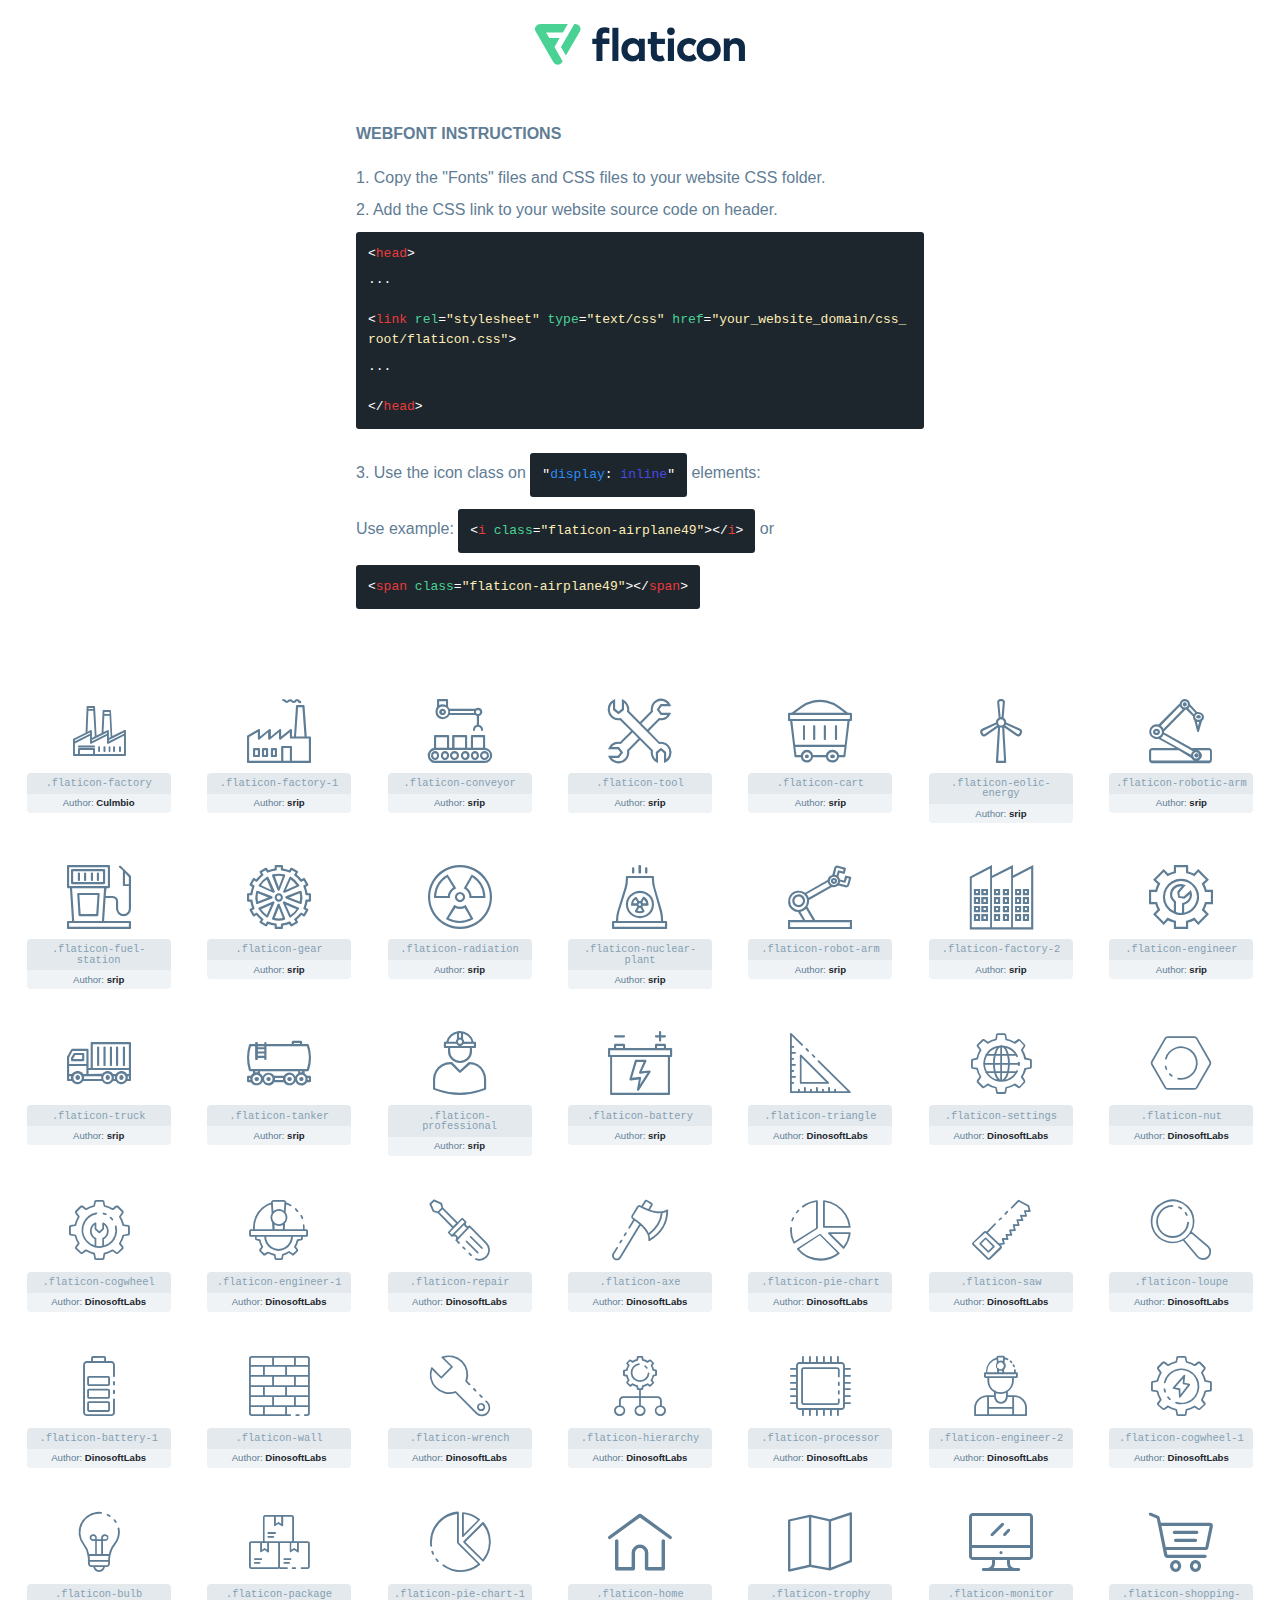
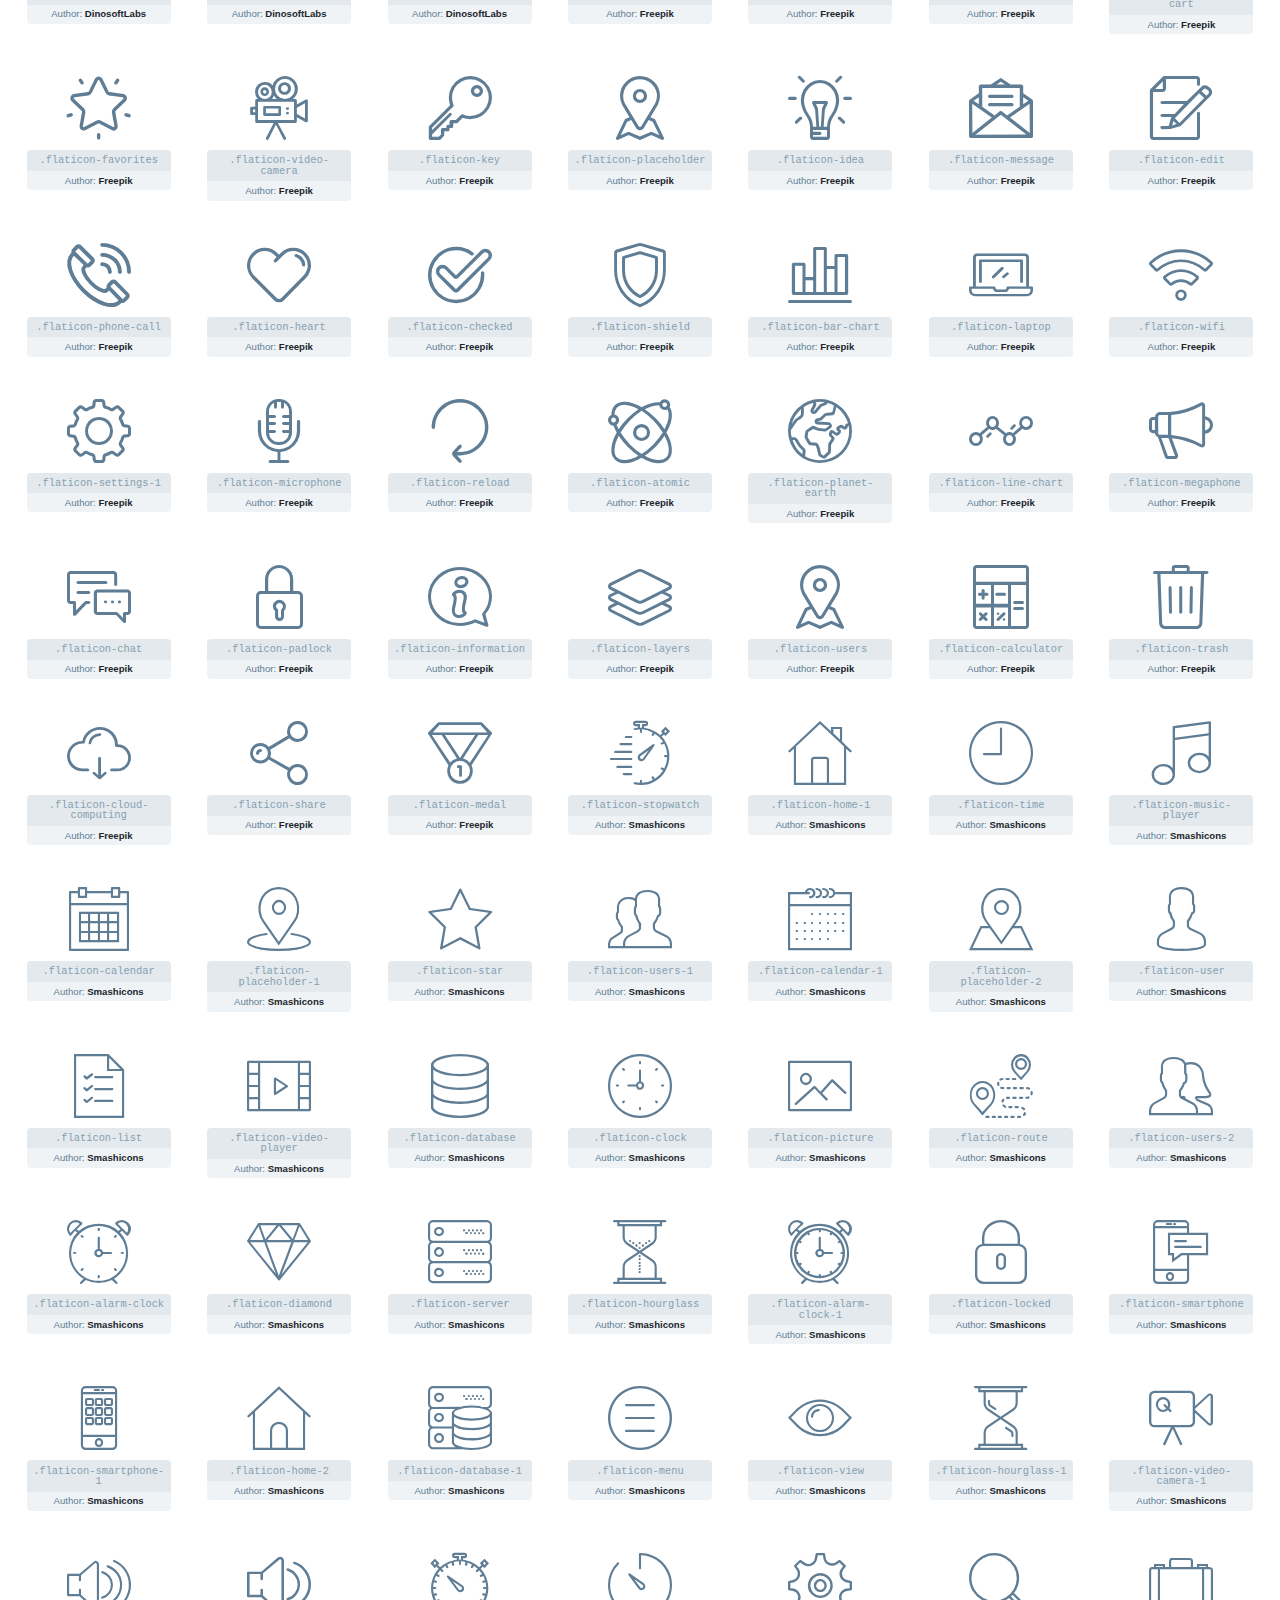
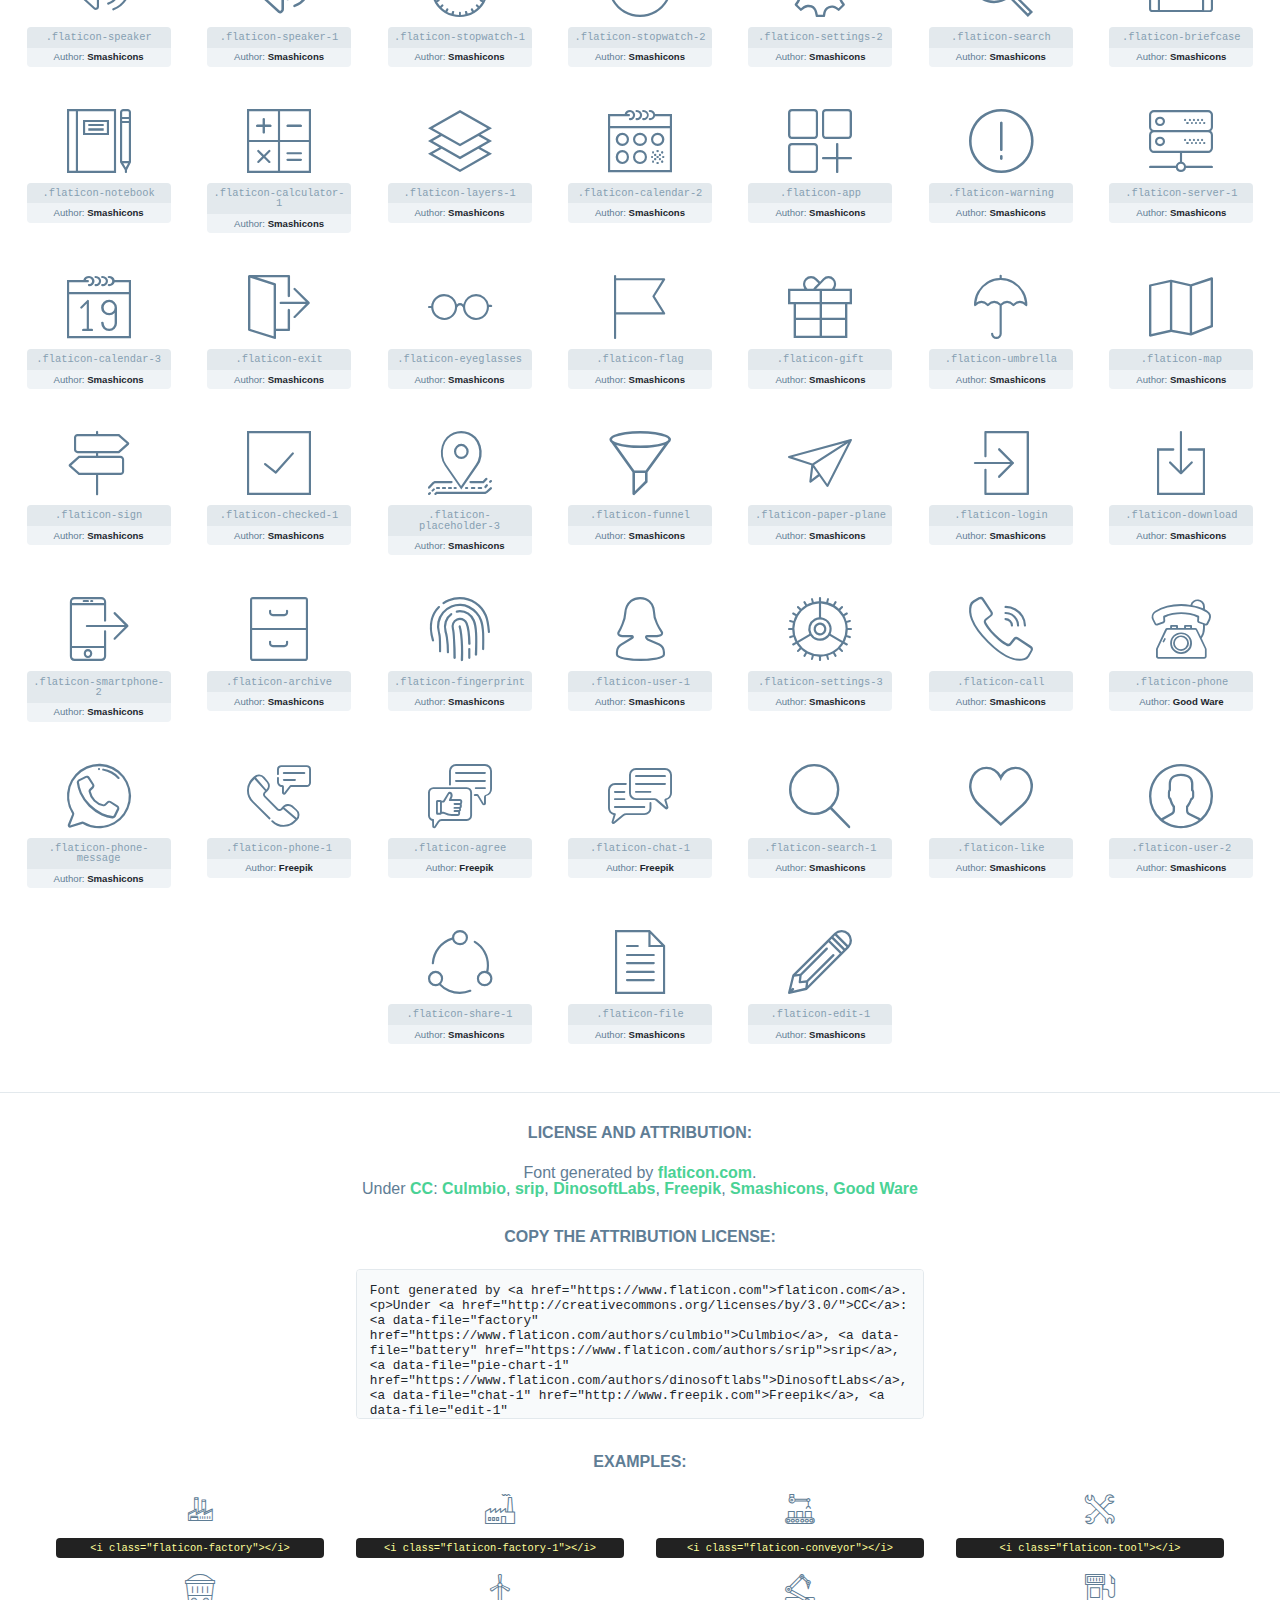
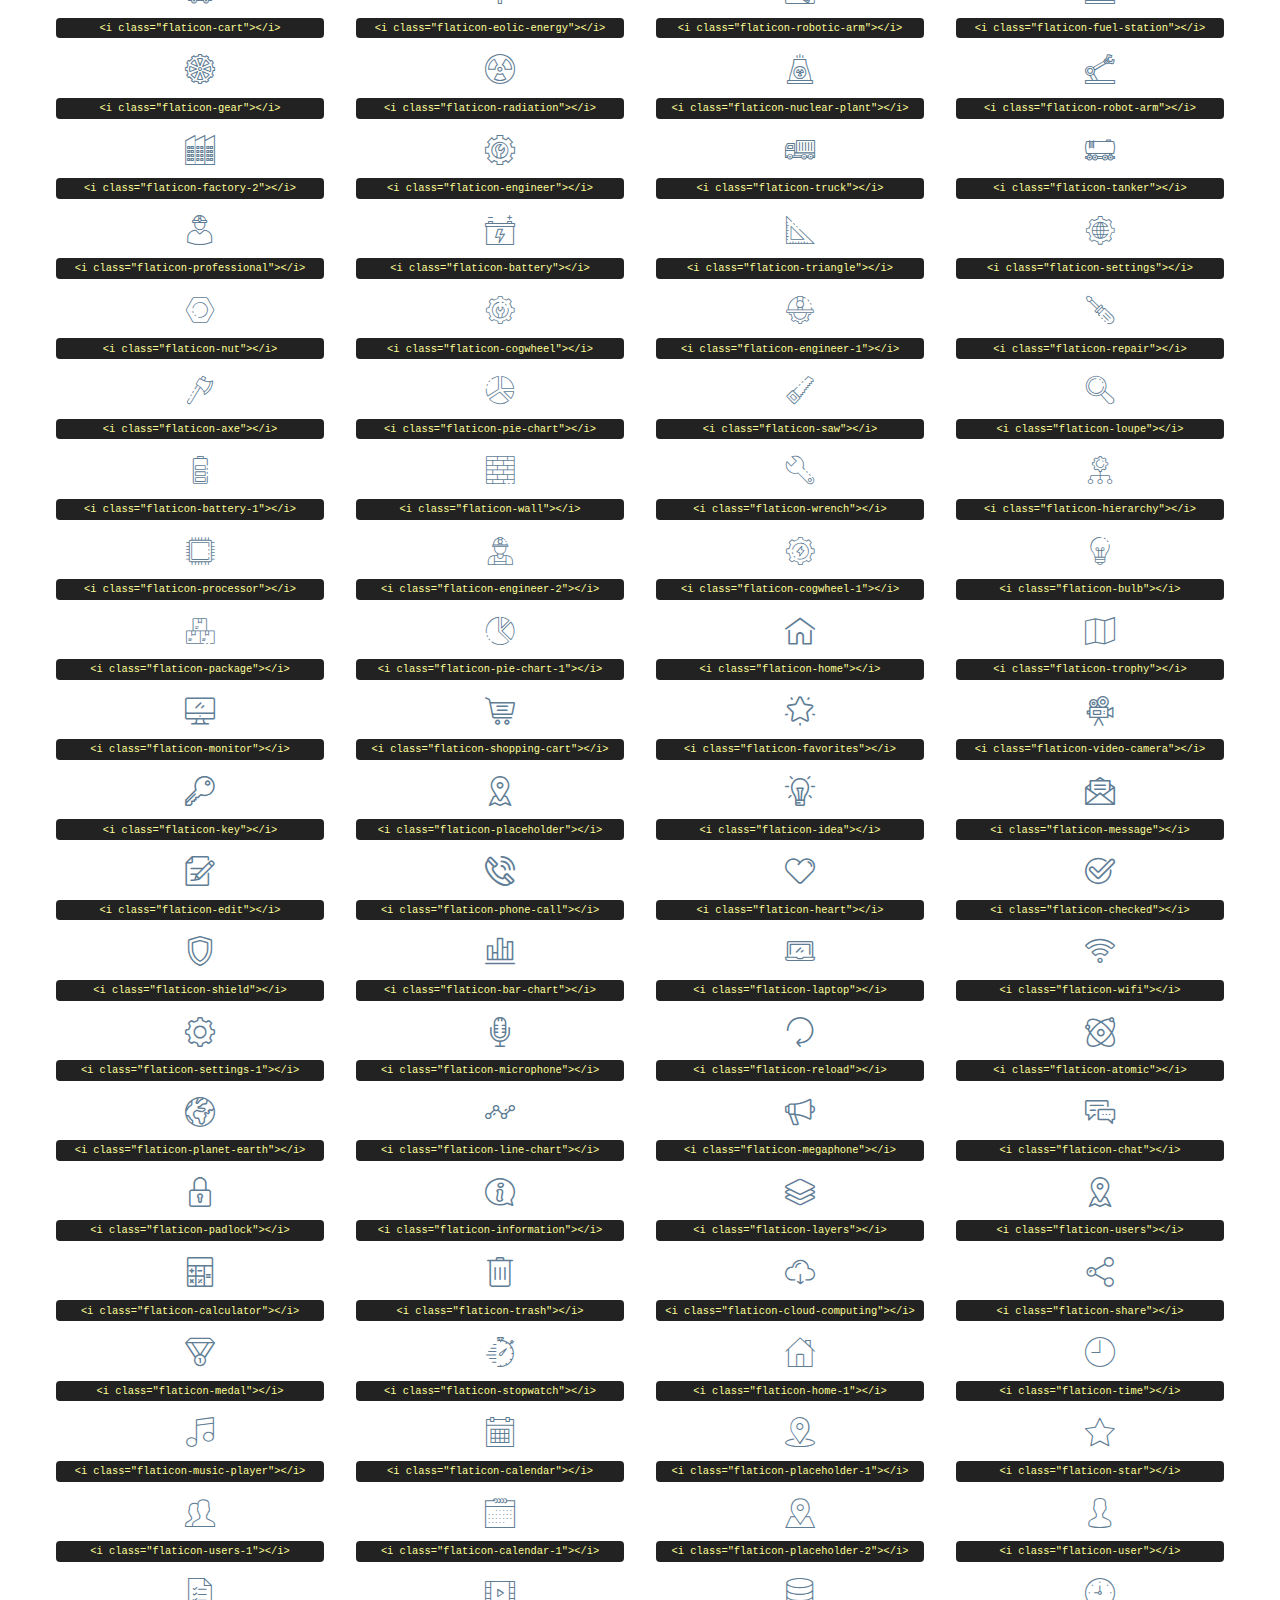
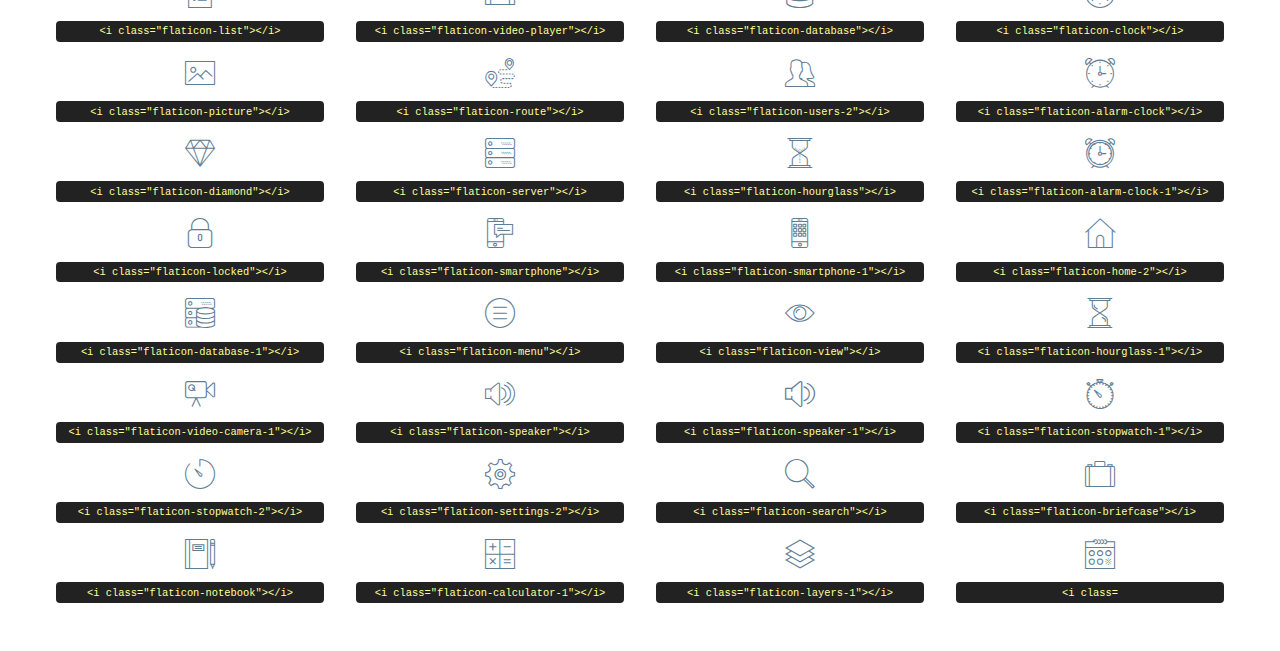
<file: icons/flaticon/flaticon.html>
<!DOCTYPE html>
<html lang="en">
<head>
    <title>Flaticon Webfont</title>
    <link rel="stylesheet" type="text/css" href="flaticon.css"/>
    <meta charset="UTF-8">
    <style>
        html, body, div, span, applet, object, iframe,
        h1, h2, h3, h4, h5, h6, p, blockquote, pre,
        a, abbr, acronym, address, big, cite, code,
        del, dfn, em, img, ins, kbd, q, s, samp,
        small, strike, strong, sub, sup, tt, var,
        b, u, i, center,
        dl, dt, dd, ol, ul, li,
        fieldset, form, label, legend,
        table, caption, tbody, tfoot, thead, tr, th, td,
        article, aside, canvas, details, embed,
        figure, figcaption, footer, header, hgroup,
        menu, nav, output, ruby, section, summary,
        time, mark, audio, video {
            margin: 0;
            padding: 0;
            border: 0;
            font-size: 100%;
            font: inherit;
            vertical-align: baseline;
        }

        /* HTML5 display-role reset for older browsers */
        article, aside, details, figcaption, figure,
        footer, header, hgroup, menu, nav, section {
            display: block;
        }

        body {
            line-height: 1;
        }

        ol, ul {
            list-style: none;
        }

        blockquote, q {
            quotes: none;
        }

        blockquote:before, blockquote:after,
        q:before, q:after {
            content: '';
            content: none;
        }

        table {
            border-collapse: collapse;
            border-spacing: 0;
        }

        body {
            font-family: Helvetica, Arial, sans-serif;
            font-size: 16px;
            color: #5f7d95;
        }

        a {
            color: #4AD295;
            font-weight: bold;
            text-decoration: none;
        }

        * {
            -moz-box-sizing: border-box;
            -webkit-box-sizing: border-box;
            box-sizing: border-box;
            margin: 0;
            padding: 0;
        }

        [class^="flaticon-"]:before, [class*=" flaticon-"]:before, [class^="flaticon-"]:after, [class*=" flaticon-"]:after {
            font-family: Flaticon;
            font-size: 30px;
            font-style: normal;
            margin-left: 20px;
            color: #333;
        }

        .wrapper {
            max-width: 600px;
            margin: auto;
            padding: 0 1em;
        }

        .title {
            margin-bottom: 24px;
            text-transform: uppercase;
            font-weight: bold;
        }

        header {
            text-align: center;
            padding: 24px;
        }

        header .logo {
            width: 210px;
            height: auto;
            border: none;
            display: inline-block;
        }

        header strong {
            font-size: 28px;
            font-weight: 500;
            vertical-align: middle;
        }

        .demo {
            margin: 2em auto;
            line-height: 1.25em;
        }

        .demo ul li {
            margin-bottom: 12px;
        }

        .demo ul li code {
            background-color: #1D262D;
            border-radius: 3px;
            padding: 12px;
            display: inline-block;
            color: #fff;
            font-family: Consolas, Monaco, Lucida Console, Liberation Mono, DejaVu Sans Mono, Bitstream Vera Sans Mono, Courier New, monospace;
            font-weight: lighter;
            margin-top: 12px;
            font-size: 13px;
            word-break: break-all;
        }

        .demo ul li code .red {
            color: #EC3A3B;
        }

        .demo ul li code .green {
            color: #4AD295;
        }

        .demo ul li code .yellow {
            color: #FFEEB6;
        }

        .demo ul li code .blue {
            color: #2C8CF4;
        }

        .demo ul li code .purple {
            color: #4949E7;
        }

        .demo ul li code .dots {
            margin-top: 0.5em;
            display: block;
        }

        #glyphs {
            border-bottom: 1px solid #E3E9ED;
            padding: 2em 0;
            text-align: center;
        }

        .glyph {
            display: inline-block;
            width: 9em;
            margin: 1em;
            text-align: center;
            vertical-align: top;
            background: #FFF;
        }

        .glyph .flaticon {
            padding: 10px;
            display: block;
            font-family: "Flaticon";
            font-size: 64px;
            line-height: 1;
        }

        .glyph .flaticon:before {
            font-size: 64px;
            color: #5f7d95;
            margin-left: 0;
        }

        .class-name {
            font-size: 0.65em;
            background-color: #E3E9ED;
            color: #869FB2;
            border-radius: 4px 4px 0 0;
            padding: 0.5em;
            font-family: Consolas, Monaco, Lucida Console, Liberation Mono, DejaVu Sans Mono, Bitstream Vera Sans Mono, Courier New, monospace;
        }

        .author-name {
            font-size: 0.6em;
            background-color: #EFF3F6;
            border-top: 0;
            border-radius: 0 0 4px 4px;
            padding: 0.5em;
        }

        .author-name a {
            color: #1D262D;
        }

        .class-name:last-child {
            font-size: 10px;
            color: #888;
        }

        .class-name:last-child a {
            font-size: 10px;
            color: #555;
        }

        .glyph > input {
            display: block;
            width: 100px;
            margin: 5px auto;
            text-align: center;
            font-size: 12px;
            cursor: text;
        }

        .glyph > input.icon-input {
            font-family: "Flaticon";
            font-size: 16px;
            margin-bottom: 10px;
        }

        .attribution .title {
            margin-top: 2em;
        }

        .attribution textarea {
            background-color: #F8FAFB;
            color: #1D262D;
            padding: 1em;
            border: none;
            box-shadow: none;
            border: 1px solid #E3E9ED;
            border-radius: 4px;
            resize: none;
            width: 100%;
            height: 150px;
            font-size: 0.8em;
            font-family: Consolas, Monaco, Lucida Console, Liberation Mono, DejaVu Sans Mono, Bitstream Vera Sans Mono, Courier New, monospace;
            -webkit-appearance: none;
        }

        .attribution textarea:hover {
            border-color: #CFD9E0;
        }

        .attribution textarea:focus {
            border-color: #4AD295;
        }

        .iconsuse {
            margin: 2em auto;
            text-align: center;
            max-width: 1200px;
        }

        .iconsuse:after {
            content: '';
            display: table;
            clear: both;
        }

        .iconsuse .image {
            float: left;
            width: 25%;
            padding: 0 1em;
        }

        .iconsuse .image p {
            margin-bottom: 1em;
        }

        .iconsuse .image span {
            display: block;
            font-size: 0.65em;
            background-color: #222;
            color: #fff;
            border-radius: 4px;
            padding: 0.5em;
            color: #FFFF99;
            margin-top: 1em;
            font-family: Consolas, Monaco, Lucida Console, Liberation Mono, DejaVu Sans Mono, Bitstream Vera Sans Mono, Courier New, monospace;
        }

        .flaticon:before {
            color: #5f7d95;
        }

        #footer {
            text-align: center;
            background-color: #1D262D;
            color: #869FB2;
            padding: 12px;
            font-size: 14px;
        }

        #footer a {
            font-weight: normal;
        }

        @media (max-width: 960px) {
            .iconsuse .image {
                width: 50%;
            }
        }

        .preview {
            width: 100px;
            display: inline-block;
            margin: 10px;
        }

        .preview .inner {
            display: inline-block;
            width: 100%;
            text-align: center;
            background: #f5f5f5;
            -webkit-border-radius: 3px 3px 0 0;
            -moz-border-radius: 3px 3px 0 0;
            border-radius: 3px 3px 0 0;
        }

        .preview .inner  {
            line-height: 85px;
            font-size: 40px;
            color: #333;
        }

        .label {
            display: inline-block;
            width: 100%;
            box-sizing: border-box;
            padding: 5px;
            font-size: 10px;
            font-family: Monaco, monospace;
            color: #666;
            white-space: nowrap;
            overflow: hidden;
            text-overflow: ellipsis;
            background: #ddd;
            -webkit-border-radius: 0 0 3px 3px;
            -moz-border-radius: 0 0 3px 3px;
            border-radius: 0 0 3px 3px;
            color: #666;
        }
    </style>
</head>
<body>
    <header>
        <a href="https://www.flaticon.com/" target="_blank" class="logo">
            <svg xmlns="http://www.w3.org/2000/svg" viewBox="0 0 394.3 76.5">
                <path d="M156.6,69.4H145.3V7.1h11.3Z" style="fill:#0e2a47"/>
                <path d="M206.2,69.4h-11V64.8a15.4,15.4,0,0,1-12.6,5.7c-11.6,0-20.3-9.5-20.3-22.1s8.8-22.1,20.3-22.1a15.4,15.4,0,0,1,12.6,5.8V27.5h11Zm-32.4-21c0,6.4,4.2,11.6,10.8,11.6s10.8-4.9,10.8-11.6-4.4-11.6-10.8-11.6S173.9,42,173.9,48.4Z"
                      style="fill:#0e2a47"/>
                <path d="M262.5,13.7a7.2,7.2,0,0,1-14.4,0,7.2,7.2,0,1,1,14.4,0ZM261,69.4H249.6v-42H261Z"
                      style="fill:#0e2a47"/>
                <path id="_Trazado_" data-name="&lt;Trazado&gt;"
                      d="M139.6,17.8a16.6,16.6,0,0,0-8-1.4c-3.2.4-4.9,2-4.9,5.9v5.1h13V37.5h-13v32H115.4v-32h-7.8v-10h7.8V22.2c0-9.9,5.2-16.3,15-16.3a23.4,23.4,0,0,1,9.3,1.8Z"
                      style="fill:#0e2a47"/>
                <path d="M235.1,60c-3.5,0-6.3-1.9-6.3-7.1V37.5H244v-10H228.8V15H217.5V27.5h-5.7v10h5.7V53.7c0,10.9,5.3,16.8,15.7,16.8A22.9,22.9,0,0,0,244,68l-4.3-9.1A12.3,12.3,0,0,1,235.1,60Z"
                      style="fill:#0e2a47"/>
                <path d="M348.9,48.4c0,12.6-9.7,22.1-22.7,22.1s-22.7-9.4-22.7-22.1,9.6-22.1,22.7-22.1S348.9,35.8,348.9,48.4Zm-33.9,0c0,6.8,4.8,11.6,11.1,11.6s11.2-4.8,11.2-11.6-4.8-11.6-11.2-11.6S315.1,41.6,315.1,48.4Z"
                      style="fill:#0e2a47"/>
                <path d="M394.3,42.7V69.4H382.9V46.3c0-6.1-3-9.4-8.2-9.4s-8.9,3.2-8.9,9.5v23H354.6v-42h11v4.9c3-4.5,7.6-6.1,12.3-6.1C387.5,26.3,394.3,33,394.3,42.7Z"
                      style="fill:#0e2a47"/>
                <path d="M298,55.7h0a12.4,12.4,0,0,1-8.2,4.2h-.9l-1.8-.2a10,10,0,0,1-7.4-5.6,13.2,13.2,0,0,1-1.2-5.8,13,13,0,0,1,1.3-5.9,10.1,10.1,0,0,1,7.5-5.5h2.4a11.7,11.7,0,0,1,8.3,4.2l5.5-9.6a19.9,19.9,0,0,0-8.1-4.3,23.4,23.4,0,0,0-6.1-.8,25.2,25.2,0,0,0-7.5,1.1,20.9,20.9,0,0,0-8,4.6,21.9,21.9,0,0,0-6.8,16.4,21.9,21.9,0,0,0,6.7,16.3,20.9,20.9,0,0,0,8,4.6,25.2,25.2,0,0,0,7.7,1.2,23.6,23.6,0,0,0,6.2-.8,20,20,0,0,0,8.1-4.4Z"
                      style="fill:#0e2a47"/>
                <path d="M46.3,26.5H26.9L20.8,16H52.4L61.6,0H9.4A9.3,9.3,0,0,0,1.3,4.7a9.3,9.3,0,0,0,0,9.4L34.6,71.8a9.4,9.4,0,0,0,16.2,0l1.1-1.9L36.6,43.3Z"
                      style="fill:#4ad295"/>
                <path d="M84.2,4.7A9.3,9.3,0,0,0,76.1,0H73.8l-25,43.3,9.2,16L84.2,14A9.3,9.3,0,0,0,84.2,4.7Z"
                      style="fill:#4ad295"/>
            </svg>
        </a>
    </header>
    <section class="demo wrapper">

        <p class="title">Webfont Instructions</p>

        <ul>
            <li>
                <span class="num">1. </span>Copy the "Fonts" files and CSS files to your website CSS folder.
            </li>
            <li>
                <span class="num">2. </span>Add the CSS link to your website source code on header.
                <code class="big">
                    &lt;<span class="red">head</span>&gt;
                    <br/><span class="dots">...</span>
                    <br/>&lt;<span class="red">link</span> <span class="green">rel</span>=<span
                        class="yellow">"stylesheet"</span> <span class="green">type</span>=<span
                        class="yellow">"text/css"</span> <span class="green">href</span>=<span class="yellow">"your_website_domain/css_root/flaticon.css"</span>&gt;
                    <br/><span class="dots">...</span>
                    <br/>&lt;/<span class="red">head</span>&gt;
                </code>
            </li>

            <li>
                <p>
                    <span class="num">3. </span>Use the icon class on <code>"<span class="blue">display</span>:<span
                        class="purple"> inline</span>"</code> elements:
                    <br/>
                    Use example: <code>&lt;<span class="red">i</span> <span class="green">class</span>=<span class="yellow">&quot;flaticon-airplane49&quot;</span>&gt;&lt;/<span
                        class="red">i</span>&gt;</code> or <code>&lt;<span class="red">span</span> <span
                        class="green">class</span>=<span class="yellow">&quot;flaticon-airplane49&quot;</span>&gt;&lt;/<span
                        class="red">span</span>&gt;</code>
            </li>
        </ul>

    </section>
    <section id="glyphs">
            <div class="glyph">
                <i class="flaticon flaticon-factory"></i>
                <div class="class-name">.flaticon-factory</div>
                <div class="author-name">Author: <a data-file="factory" href="https://www.flaticon.com/authors/culmbio">Culmbio</a> </div>
            </div>

            <div class="glyph">
                <i class="flaticon flaticon-factory-1"></i>
                <div class="class-name">.flaticon-factory-1</div>
                <div class="author-name">Author: <a data-file="factory-1" href="https://www.flaticon.com/authors/srip">srip</a> </div>
            </div>

            <div class="glyph">
                <i class="flaticon flaticon-conveyor"></i>
                <div class="class-name">.flaticon-conveyor</div>
                <div class="author-name">Author: <a data-file="conveyor" href="https://www.flaticon.com/authors/srip">srip</a> </div>
            </div>

            <div class="glyph">
                <i class="flaticon flaticon-tool"></i>
                <div class="class-name">.flaticon-tool</div>
                <div class="author-name">Author: <a data-file="tool" href="https://www.flaticon.com/authors/srip">srip</a> </div>
            </div>

            <div class="glyph">
                <i class="flaticon flaticon-cart"></i>
                <div class="class-name">.flaticon-cart</div>
                <div class="author-name">Author: <a data-file="cart" href="https://www.flaticon.com/authors/srip">srip</a> </div>
            </div>

            <div class="glyph">
                <i class="flaticon flaticon-eolic-energy"></i>
                <div class="class-name">.flaticon-eolic-energy</div>
                <div class="author-name">Author: <a data-file="eolic-energy" href="https://www.flaticon.com/authors/srip">srip</a> </div>
            </div>

            <div class="glyph">
                <i class="flaticon flaticon-robotic-arm"></i>
                <div class="class-name">.flaticon-robotic-arm</div>
                <div class="author-name">Author: <a data-file="robotic-arm" href="https://www.flaticon.com/authors/srip">srip</a> </div>
            </div>

            <div class="glyph">
                <i class="flaticon flaticon-fuel-station"></i>
                <div class="class-name">.flaticon-fuel-station</div>
                <div class="author-name">Author: <a data-file="fuel-station" href="https://www.flaticon.com/authors/srip">srip</a> </div>
            </div>

            <div class="glyph">
                <i class="flaticon flaticon-gear"></i>
                <div class="class-name">.flaticon-gear</div>
                <div class="author-name">Author: <a data-file="gear" href="https://www.flaticon.com/authors/srip">srip</a> </div>
            </div>

            <div class="glyph">
                <i class="flaticon flaticon-radiation"></i>
                <div class="class-name">.flaticon-radiation</div>
                <div class="author-name">Author: <a data-file="radiation" href="https://www.flaticon.com/authors/srip">srip</a> </div>
            </div>

            <div class="glyph">
                <i class="flaticon flaticon-nuclear-plant"></i>
                <div class="class-name">.flaticon-nuclear-plant</div>
                <div class="author-name">Author: <a data-file="nuclear-plant" href="https://www.flaticon.com/authors/srip">srip</a> </div>
            </div>

            <div class="glyph">
                <i class="flaticon flaticon-robot-arm"></i>
                <div class="class-name">.flaticon-robot-arm</div>
                <div class="author-name">Author: <a data-file="robot-arm" href="https://www.flaticon.com/authors/srip">srip</a> </div>
            </div>

            <div class="glyph">
                <i class="flaticon flaticon-factory-2"></i>
                <div class="class-name">.flaticon-factory-2</div>
                <div class="author-name">Author: <a data-file="factory-2" href="https://www.flaticon.com/authors/srip">srip</a> </div>
            </div>

            <div class="glyph">
                <i class="flaticon flaticon-engineer"></i>
                <div class="class-name">.flaticon-engineer</div>
                <div class="author-name">Author: <a data-file="engineer" href="https://www.flaticon.com/authors/srip">srip</a> </div>
            </div>

            <div class="glyph">
                <i class="flaticon flaticon-truck"></i>
                <div class="class-name">.flaticon-truck</div>
                <div class="author-name">Author: <a data-file="truck" href="https://www.flaticon.com/authors/srip">srip</a> </div>
            </div>

            <div class="glyph">
                <i class="flaticon flaticon-tanker"></i>
                <div class="class-name">.flaticon-tanker</div>
                <div class="author-name">Author: <a data-file="tanker" href="https://www.flaticon.com/authors/srip">srip</a> </div>
            </div>

            <div class="glyph">
                <i class="flaticon flaticon-professional"></i>
                <div class="class-name">.flaticon-professional</div>
                <div class="author-name">Author: <a data-file="professional" href="https://www.flaticon.com/authors/srip">srip</a> </div>
            </div>

            <div class="glyph">
                <i class="flaticon flaticon-battery"></i>
                <div class="class-name">.flaticon-battery</div>
                <div class="author-name">Author: <a data-file="battery" href="https://www.flaticon.com/authors/srip">srip</a> </div>
            </div>

            <div class="glyph">
                <i class="flaticon flaticon-triangle"></i>
                <div class="class-name">.flaticon-triangle</div>
                <div class="author-name">Author: <a data-file="triangle" href="https://www.flaticon.com/authors/dinosoftlabs">DinosoftLabs</a> </div>
            </div>

            <div class="glyph">
                <i class="flaticon flaticon-settings"></i>
                <div class="class-name">.flaticon-settings</div>
                <div class="author-name">Author: <a data-file="settings" href="https://www.flaticon.com/authors/dinosoftlabs">DinosoftLabs</a> </div>
            </div>

            <div class="glyph">
                <i class="flaticon flaticon-nut"></i>
                <div class="class-name">.flaticon-nut</div>
                <div class="author-name">Author: <a data-file="nut" href="https://www.flaticon.com/authors/dinosoftlabs">DinosoftLabs</a> </div>
            </div>

            <div class="glyph">
                <i class="flaticon flaticon-cogwheel"></i>
                <div class="class-name">.flaticon-cogwheel</div>
                <div class="author-name">Author: <a data-file="cogwheel" href="https://www.flaticon.com/authors/dinosoftlabs">DinosoftLabs</a> </div>
            </div>

            <div class="glyph">
                <i class="flaticon flaticon-engineer-1"></i>
                <div class="class-name">.flaticon-engineer-1</div>
                <div class="author-name">Author: <a data-file="engineer-1" href="https://www.flaticon.com/authors/dinosoftlabs">DinosoftLabs</a> </div>
            </div>

            <div class="glyph">
                <i class="flaticon flaticon-repair"></i>
                <div class="class-name">.flaticon-repair</div>
                <div class="author-name">Author: <a data-file="repair" href="https://www.flaticon.com/authors/dinosoftlabs">DinosoftLabs</a> </div>
            </div>

            <div class="glyph">
                <i class="flaticon flaticon-axe"></i>
                <div class="class-name">.flaticon-axe</div>
                <div class="author-name">Author: <a data-file="axe" href="https://www.flaticon.com/authors/dinosoftlabs">DinosoftLabs</a> </div>
            </div>

            <div class="glyph">
                <i class="flaticon flaticon-pie-chart"></i>
                <div class="class-name">.flaticon-pie-chart</div>
                <div class="author-name">Author: <a data-file="pie-chart" href="https://www.flaticon.com/authors/dinosoftlabs">DinosoftLabs</a> </div>
            </div>

            <div class="glyph">
                <i class="flaticon flaticon-saw"></i>
                <div class="class-name">.flaticon-saw</div>
                <div class="author-name">Author: <a data-file="saw" href="https://www.flaticon.com/authors/dinosoftlabs">DinosoftLabs</a> </div>
            </div>

            <div class="glyph">
                <i class="flaticon flaticon-loupe"></i>
                <div class="class-name">.flaticon-loupe</div>
                <div class="author-name">Author: <a data-file="loupe" href="https://www.flaticon.com/authors/dinosoftlabs">DinosoftLabs</a> </div>
            </div>

            <div class="glyph">
                <i class="flaticon flaticon-battery-1"></i>
                <div class="class-name">.flaticon-battery-1</div>
                <div class="author-name">Author: <a data-file="battery-1" href="https://www.flaticon.com/authors/dinosoftlabs">DinosoftLabs</a> </div>
            </div>

            <div class="glyph">
                <i class="flaticon flaticon-wall"></i>
                <div class="class-name">.flaticon-wall</div>
                <div class="author-name">Author: <a data-file="wall" href="https://www.flaticon.com/authors/dinosoftlabs">DinosoftLabs</a> </div>
            </div>

            <div class="glyph">
                <i class="flaticon flaticon-wrench"></i>
                <div class="class-name">.flaticon-wrench</div>
                <div class="author-name">Author: <a data-file="wrench" href="https://www.flaticon.com/authors/dinosoftlabs">DinosoftLabs</a> </div>
            </div>

            <div class="glyph">
                <i class="flaticon flaticon-hierarchy"></i>
                <div class="class-name">.flaticon-hierarchy</div>
                <div class="author-name">Author: <a data-file="hierarchy" href="https://www.flaticon.com/authors/dinosoftlabs">DinosoftLabs</a> </div>
            </div>

            <div class="glyph">
                <i class="flaticon flaticon-processor"></i>
                <div class="class-name">.flaticon-processor</div>
                <div class="author-name">Author: <a data-file="processor" href="https://www.flaticon.com/authors/dinosoftlabs">DinosoftLabs</a> </div>
            </div>

            <div class="glyph">
                <i class="flaticon flaticon-engineer-2"></i>
                <div class="class-name">.flaticon-engineer-2</div>
                <div class="author-name">Author: <a data-file="engineer-2" href="https://www.flaticon.com/authors/dinosoftlabs">DinosoftLabs</a> </div>
            </div>

            <div class="glyph">
                <i class="flaticon flaticon-cogwheel-1"></i>
                <div class="class-name">.flaticon-cogwheel-1</div>
                <div class="author-name">Author: <a data-file="cogwheel-1" href="https://www.flaticon.com/authors/dinosoftlabs">DinosoftLabs</a> </div>
            </div>

            <div class="glyph">
                <i class="flaticon flaticon-bulb"></i>
                <div class="class-name">.flaticon-bulb</div>
                <div class="author-name">Author: <a data-file="bulb" href="https://www.flaticon.com/authors/dinosoftlabs">DinosoftLabs</a> </div>
            </div>

            <div class="glyph">
                <i class="flaticon flaticon-package"></i>
                <div class="class-name">.flaticon-package</div>
                <div class="author-name">Author: <a data-file="package" href="https://www.flaticon.com/authors/dinosoftlabs">DinosoftLabs</a> </div>
            </div>

            <div class="glyph">
                <i class="flaticon flaticon-pie-chart-1"></i>
                <div class="class-name">.flaticon-pie-chart-1</div>
                <div class="author-name">Author: <a data-file="pie-chart-1" href="https://www.flaticon.com/authors/dinosoftlabs">DinosoftLabs</a> </div>
            </div>

            <div class="glyph">
                <i class="flaticon flaticon-home"></i>
                <div class="class-name">.flaticon-home</div>
                <div class="author-name">Author: <a data-file="home" href="http://www.freepik.com">Freepik</a> </div>
            </div>

            <div class="glyph">
                <i class="flaticon flaticon-trophy"></i>
                <div class="class-name">.flaticon-trophy</div>
                <div class="author-name">Author: <a data-file="trophy" href="http://www.freepik.com">Freepik</a> </div>
            </div>

            <div class="glyph">
                <i class="flaticon flaticon-monitor"></i>
                <div class="class-name">.flaticon-monitor</div>
                <div class="author-name">Author: <a data-file="monitor" href="http://www.freepik.com">Freepik</a> </div>
            </div>

            <div class="glyph">
                <i class="flaticon flaticon-shopping-cart"></i>
                <div class="class-name">.flaticon-shopping-cart</div>
                <div class="author-name">Author: <a data-file="shopping-cart" href="http://www.freepik.com">Freepik</a> </div>
            </div>

            <div class="glyph">
                <i class="flaticon flaticon-favorites"></i>
                <div class="class-name">.flaticon-favorites</div>
                <div class="author-name">Author: <a data-file="favorites" href="http://www.freepik.com">Freepik</a> </div>
            </div>

            <div class="glyph">
                <i class="flaticon flaticon-video-camera"></i>
                <div class="class-name">.flaticon-video-camera</div>
                <div class="author-name">Author: <a data-file="video-camera" href="http://www.freepik.com">Freepik</a> </div>
            </div>

            <div class="glyph">
                <i class="flaticon flaticon-key"></i>
                <div class="class-name">.flaticon-key</div>
                <div class="author-name">Author: <a data-file="key" href="http://www.freepik.com">Freepik</a> </div>
            </div>

            <div class="glyph">
                <i class="flaticon flaticon-placeholder"></i>
                <div class="class-name">.flaticon-placeholder</div>
                <div class="author-name">Author: <a data-file="placeholder" href="http://www.freepik.com">Freepik</a> </div>
            </div>

            <div class="glyph">
                <i class="flaticon flaticon-idea"></i>
                <div class="class-name">.flaticon-idea</div>
                <div class="author-name">Author: <a data-file="idea" href="http://www.freepik.com">Freepik</a> </div>
            </div>

            <div class="glyph">
                <i class="flaticon flaticon-message"></i>
                <div class="class-name">.flaticon-message</div>
                <div class="author-name">Author: <a data-file="message" href="http://www.freepik.com">Freepik</a> </div>
            </div>

            <div class="glyph">
                <i class="flaticon flaticon-edit"></i>
                <div class="class-name">.flaticon-edit</div>
                <div class="author-name">Author: <a data-file="edit" href="http://www.freepik.com">Freepik</a> </div>
            </div>

            <div class="glyph">
                <i class="flaticon flaticon-phone-call"></i>
                <div class="class-name">.flaticon-phone-call</div>
                <div class="author-name">Author: <a data-file="phone-call" href="http://www.freepik.com">Freepik</a> </div>
            </div>

            <div class="glyph">
                <i class="flaticon flaticon-heart"></i>
                <div class="class-name">.flaticon-heart</div>
                <div class="author-name">Author: <a data-file="heart" href="http://www.freepik.com">Freepik</a> </div>
            </div>

            <div class="glyph">
                <i class="flaticon flaticon-checked"></i>
                <div class="class-name">.flaticon-checked</div>
                <div class="author-name">Author: <a data-file="checked" href="http://www.freepik.com">Freepik</a> </div>
            </div>

            <div class="glyph">
                <i class="flaticon flaticon-shield"></i>
                <div class="class-name">.flaticon-shield</div>
                <div class="author-name">Author: <a data-file="shield" href="http://www.freepik.com">Freepik</a> </div>
            </div>

            <div class="glyph">
                <i class="flaticon flaticon-bar-chart"></i>
                <div class="class-name">.flaticon-bar-chart</div>
                <div class="author-name">Author: <a data-file="bar-chart" href="http://www.freepik.com">Freepik</a> </div>
            </div>

            <div class="glyph">
                <i class="flaticon flaticon-laptop"></i>
                <div class="class-name">.flaticon-laptop</div>
                <div class="author-name">Author: <a data-file="laptop" href="http://www.freepik.com">Freepik</a> </div>
            </div>

            <div class="glyph">
                <i class="flaticon flaticon-wifi"></i>
                <div class="class-name">.flaticon-wifi</div>
                <div class="author-name">Author: <a data-file="wifi" href="http://www.freepik.com">Freepik</a> </div>
            </div>

            <div class="glyph">
                <i class="flaticon flaticon-settings-1"></i>
                <div class="class-name">.flaticon-settings-1</div>
                <div class="author-name">Author: <a data-file="settings-1" href="http://www.freepik.com">Freepik</a> </div>
            </div>

            <div class="glyph">
                <i class="flaticon flaticon-microphone"></i>
                <div class="class-name">.flaticon-microphone</div>
                <div class="author-name">Author: <a data-file="microphone" href="http://www.freepik.com">Freepik</a> </div>
            </div>

            <div class="glyph">
                <i class="flaticon flaticon-reload"></i>
                <div class="class-name">.flaticon-reload</div>
                <div class="author-name">Author: <a data-file="reload" href="http://www.freepik.com">Freepik</a> </div>
            </div>

            <div class="glyph">
                <i class="flaticon flaticon-atomic"></i>
                <div class="class-name">.flaticon-atomic</div>
                <div class="author-name">Author: <a data-file="atomic" href="http://www.freepik.com">Freepik</a> </div>
            </div>

            <div class="glyph">
                <i class="flaticon flaticon-planet-earth"></i>
                <div class="class-name">.flaticon-planet-earth</div>
                <div class="author-name">Author: <a data-file="planet-earth" href="http://www.freepik.com">Freepik</a> </div>
            </div>

            <div class="glyph">
                <i class="flaticon flaticon-line-chart"></i>
                <div class="class-name">.flaticon-line-chart</div>
                <div class="author-name">Author: <a data-file="line-chart" href="http://www.freepik.com">Freepik</a> </div>
            </div>

            <div class="glyph">
                <i class="flaticon flaticon-megaphone"></i>
                <div class="class-name">.flaticon-megaphone</div>
                <div class="author-name">Author: <a data-file="megaphone" href="http://www.freepik.com">Freepik</a> </div>
            </div>

            <div class="glyph">
                <i class="flaticon flaticon-chat"></i>
                <div class="class-name">.flaticon-chat</div>
                <div class="author-name">Author: <a data-file="chat" href="http://www.freepik.com">Freepik</a> </div>
            </div>

            <div class="glyph">
                <i class="flaticon flaticon-padlock"></i>
                <div class="class-name">.flaticon-padlock</div>
                <div class="author-name">Author: <a data-file="padlock" href="http://www.freepik.com">Freepik</a> </div>
            </div>

            <div class="glyph">
                <i class="flaticon flaticon-information"></i>
                <div class="class-name">.flaticon-information</div>
                <div class="author-name">Author: <a data-file="information" href="http://www.freepik.com">Freepik</a> </div>
            </div>

            <div class="glyph">
                <i class="flaticon flaticon-layers"></i>
                <div class="class-name">.flaticon-layers</div>
                <div class="author-name">Author: <a data-file="layers" href="http://www.freepik.com">Freepik</a> </div>
            </div>

            <div class="glyph">
                <i class="flaticon flaticon-users"></i>
                <div class="class-name">.flaticon-users</div>
                <div class="author-name">Author: <a data-file="users" href="http://www.freepik.com">Freepik</a> </div>
            </div>

            <div class="glyph">
                <i class="flaticon flaticon-calculator"></i>
                <div class="class-name">.flaticon-calculator</div>
                <div class="author-name">Author: <a data-file="calculator" href="http://www.freepik.com">Freepik</a> </div>
            </div>

            <div class="glyph">
                <i class="flaticon flaticon-trash"></i>
                <div class="class-name">.flaticon-trash</div>
                <div class="author-name">Author: <a data-file="trash" href="http://www.freepik.com">Freepik</a> </div>
            </div>

            <div class="glyph">
                <i class="flaticon flaticon-cloud-computing"></i>
                <div class="class-name">.flaticon-cloud-computing</div>
                <div class="author-name">Author: <a data-file="cloud-computing" href="http://www.freepik.com">Freepik</a> </div>
            </div>

            <div class="glyph">
                <i class="flaticon flaticon-share"></i>
                <div class="class-name">.flaticon-share</div>
                <div class="author-name">Author: <a data-file="share" href="http://www.freepik.com">Freepik</a> </div>
            </div>

            <div class="glyph">
                <i class="flaticon flaticon-medal"></i>
                <div class="class-name">.flaticon-medal</div>
                <div class="author-name">Author: <a data-file="medal" href="http://www.freepik.com">Freepik</a> </div>
            </div>

            <div class="glyph">
                <i class="flaticon flaticon-stopwatch"></i>
                <div class="class-name">.flaticon-stopwatch</div>
                <div class="author-name">Author: <a data-file="stopwatch" href="https://www.flaticon.com/authors/smashicons">Smashicons</a> </div>
            </div>

            <div class="glyph">
                <i class="flaticon flaticon-home-1"></i>
                <div class="class-name">.flaticon-home-1</div>
                <div class="author-name">Author: <a data-file="home-1" href="https://www.flaticon.com/authors/smashicons">Smashicons</a> </div>
            </div>

            <div class="glyph">
                <i class="flaticon flaticon-time"></i>
                <div class="class-name">.flaticon-time</div>
                <div class="author-name">Author: <a data-file="time" href="https://www.flaticon.com/authors/smashicons">Smashicons</a> </div>
            </div>

            <div class="glyph">
                <i class="flaticon flaticon-music-player"></i>
                <div class="class-name">.flaticon-music-player</div>
                <div class="author-name">Author: <a data-file="music-player" href="https://www.flaticon.com/authors/smashicons">Smashicons</a> </div>
            </div>

            <div class="glyph">
                <i class="flaticon flaticon-calendar"></i>
                <div class="class-name">.flaticon-calendar</div>
                <div class="author-name">Author: <a data-file="calendar" href="https://www.flaticon.com/authors/smashicons">Smashicons</a> </div>
            </div>

            <div class="glyph">
                <i class="flaticon flaticon-placeholder-1"></i>
                <div class="class-name">.flaticon-placeholder-1</div>
                <div class="author-name">Author: <a data-file="placeholder-1" href="https://www.flaticon.com/authors/smashicons">Smashicons</a> </div>
            </div>

            <div class="glyph">
                <i class="flaticon flaticon-star"></i>
                <div class="class-name">.flaticon-star</div>
                <div class="author-name">Author: <a data-file="star" href="https://www.flaticon.com/authors/smashicons">Smashicons</a> </div>
            </div>

            <div class="glyph">
                <i class="flaticon flaticon-users-1"></i>
                <div class="class-name">.flaticon-users-1</div>
                <div class="author-name">Author: <a data-file="users-1" href="https://www.flaticon.com/authors/smashicons">Smashicons</a> </div>
            </div>

            <div class="glyph">
                <i class="flaticon flaticon-calendar-1"></i>
                <div class="class-name">.flaticon-calendar-1</div>
                <div class="author-name">Author: <a data-file="calendar-1" href="https://www.flaticon.com/authors/smashicons">Smashicons</a> </div>
            </div>

            <div class="glyph">
                <i class="flaticon flaticon-placeholder-2"></i>
                <div class="class-name">.flaticon-placeholder-2</div>
                <div class="author-name">Author: <a data-file="placeholder-2" href="https://www.flaticon.com/authors/smashicons">Smashicons</a> </div>
            </div>

            <div class="glyph">
                <i class="flaticon flaticon-user"></i>
                <div class="class-name">.flaticon-user</div>
                <div class="author-name">Author: <a data-file="user" href="https://www.flaticon.com/authors/smashicons">Smashicons</a> </div>
            </div>

            <div class="glyph">
                <i class="flaticon flaticon-list"></i>
                <div class="class-name">.flaticon-list</div>
                <div class="author-name">Author: <a data-file="list" href="https://www.flaticon.com/authors/smashicons">Smashicons</a> </div>
            </div>

            <div class="glyph">
                <i class="flaticon flaticon-video-player"></i>
                <div class="class-name">.flaticon-video-player</div>
                <div class="author-name">Author: <a data-file="video-player" href="https://www.flaticon.com/authors/smashicons">Smashicons</a> </div>
            </div>

            <div class="glyph">
                <i class="flaticon flaticon-database"></i>
                <div class="class-name">.flaticon-database</div>
                <div class="author-name">Author: <a data-file="database" href="https://www.flaticon.com/authors/smashicons">Smashicons</a> </div>
            </div>

            <div class="glyph">
                <i class="flaticon flaticon-clock"></i>
                <div class="class-name">.flaticon-clock</div>
                <div class="author-name">Author: <a data-file="clock" href="https://www.flaticon.com/authors/smashicons">Smashicons</a> </div>
            </div>

            <div class="glyph">
                <i class="flaticon flaticon-picture"></i>
                <div class="class-name">.flaticon-picture</div>
                <div class="author-name">Author: <a data-file="picture" href="https://www.flaticon.com/authors/smashicons">Smashicons</a> </div>
            </div>

            <div class="glyph">
                <i class="flaticon flaticon-route"></i>
                <div class="class-name">.flaticon-route</div>
                <div class="author-name">Author: <a data-file="route" href="https://www.flaticon.com/authors/smashicons">Smashicons</a> </div>
            </div>

            <div class="glyph">
                <i class="flaticon flaticon-users-2"></i>
                <div class="class-name">.flaticon-users-2</div>
                <div class="author-name">Author: <a data-file="users-2" href="https://www.flaticon.com/authors/smashicons">Smashicons</a> </div>
            </div>

            <div class="glyph">
                <i class="flaticon flaticon-alarm-clock"></i>
                <div class="class-name">.flaticon-alarm-clock</div>
                <div class="author-name">Author: <a data-file="alarm-clock" href="https://www.flaticon.com/authors/smashicons">Smashicons</a> </div>
            </div>

            <div class="glyph">
                <i class="flaticon flaticon-diamond"></i>
                <div class="class-name">.flaticon-diamond</div>
                <div class="author-name">Author: <a data-file="diamond" href="https://www.flaticon.com/authors/smashicons">Smashicons</a> </div>
            </div>

            <div class="glyph">
                <i class="flaticon flaticon-server"></i>
                <div class="class-name">.flaticon-server</div>
                <div class="author-name">Author: <a data-file="server" href="https://www.flaticon.com/authors/smashicons">Smashicons</a> </div>
            </div>

            <div class="glyph">
                <i class="flaticon flaticon-hourglass"></i>
                <div class="class-name">.flaticon-hourglass</div>
                <div class="author-name">Author: <a data-file="hourglass" href="https://www.flaticon.com/authors/smashicons">Smashicons</a> </div>
            </div>

            <div class="glyph">
                <i class="flaticon flaticon-alarm-clock-1"></i>
                <div class="class-name">.flaticon-alarm-clock-1</div>
                <div class="author-name">Author: <a data-file="alarm-clock-1" href="https://www.flaticon.com/authors/smashicons">Smashicons</a> </div>
            </div>

            <div class="glyph">
                <i class="flaticon flaticon-locked"></i>
                <div class="class-name">.flaticon-locked</div>
                <div class="author-name">Author: <a data-file="locked" href="https://www.flaticon.com/authors/smashicons">Smashicons</a> </div>
            </div>

            <div class="glyph">
                <i class="flaticon flaticon-smartphone"></i>
                <div class="class-name">.flaticon-smartphone</div>
                <div class="author-name">Author: <a data-file="smartphone" href="https://www.flaticon.com/authors/smashicons">Smashicons</a> </div>
            </div>

            <div class="glyph">
                <i class="flaticon flaticon-smartphone-1"></i>
                <div class="class-name">.flaticon-smartphone-1</div>
                <div class="author-name">Author: <a data-file="smartphone-1" href="https://www.flaticon.com/authors/smashicons">Smashicons</a> </div>
            </div>

            <div class="glyph">
                <i class="flaticon flaticon-home-2"></i>
                <div class="class-name">.flaticon-home-2</div>
                <div class="author-name">Author: <a data-file="home-2" href="https://www.flaticon.com/authors/smashicons">Smashicons</a> </div>
            </div>

            <div class="glyph">
                <i class="flaticon flaticon-database-1"></i>
                <div class="class-name">.flaticon-database-1</div>
                <div class="author-name">Author: <a data-file="database-1" href="https://www.flaticon.com/authors/smashicons">Smashicons</a> </div>
            </div>

            <div class="glyph">
                <i class="flaticon flaticon-menu"></i>
                <div class="class-name">.flaticon-menu</div>
                <div class="author-name">Author: <a data-file="menu" href="https://www.flaticon.com/authors/smashicons">Smashicons</a> </div>
            </div>

            <div class="glyph">
                <i class="flaticon flaticon-view"></i>
                <div class="class-name">.flaticon-view</div>
                <div class="author-name">Author: <a data-file="view" href="https://www.flaticon.com/authors/smashicons">Smashicons</a> </div>
            </div>

            <div class="glyph">
                <i class="flaticon flaticon-hourglass-1"></i>
                <div class="class-name">.flaticon-hourglass-1</div>
                <div class="author-name">Author: <a data-file="hourglass-1" href="https://www.flaticon.com/authors/smashicons">Smashicons</a> </div>
            </div>

            <div class="glyph">
                <i class="flaticon flaticon-video-camera-1"></i>
                <div class="class-name">.flaticon-video-camera-1</div>
                <div class="author-name">Author: <a data-file="video-camera-1" href="https://www.flaticon.com/authors/smashicons">Smashicons</a> </div>
            </div>

            <div class="glyph">
                <i class="flaticon flaticon-speaker"></i>
                <div class="class-name">.flaticon-speaker</div>
                <div class="author-name">Author: <a data-file="speaker" href="https://www.flaticon.com/authors/smashicons">Smashicons</a> </div>
            </div>

            <div class="glyph">
                <i class="flaticon flaticon-speaker-1"></i>
                <div class="class-name">.flaticon-speaker-1</div>
                <div class="author-name">Author: <a data-file="speaker-1" href="https://www.flaticon.com/authors/smashicons">Smashicons</a> </div>
            </div>

            <div class="glyph">
                <i class="flaticon flaticon-stopwatch-1"></i>
                <div class="class-name">.flaticon-stopwatch-1</div>
                <div class="author-name">Author: <a data-file="stopwatch-1" href="https://www.flaticon.com/authors/smashicons">Smashicons</a> </div>
            </div>

            <div class="glyph">
                <i class="flaticon flaticon-stopwatch-2"></i>
                <div class="class-name">.flaticon-stopwatch-2</div>
                <div class="author-name">Author: <a data-file="stopwatch-2" href="https://www.flaticon.com/authors/smashicons">Smashicons</a> </div>
            </div>

            <div class="glyph">
                <i class="flaticon flaticon-settings-2"></i>
                <div class="class-name">.flaticon-settings-2</div>
                <div class="author-name">Author: <a data-file="settings-2" href="https://www.flaticon.com/authors/smashicons">Smashicons</a> </div>
            </div>

            <div class="glyph">
                <i class="flaticon flaticon-search"></i>
                <div class="class-name">.flaticon-search</div>
                <div class="author-name">Author: <a data-file="search" href="https://www.flaticon.com/authors/smashicons">Smashicons</a> </div>
            </div>

            <div class="glyph">
                <i class="flaticon flaticon-briefcase"></i>
                <div class="class-name">.flaticon-briefcase</div>
                <div class="author-name">Author: <a data-file="briefcase" href="https://www.flaticon.com/authors/smashicons">Smashicons</a> </div>
            </div>

            <div class="glyph">
                <i class="flaticon flaticon-notebook"></i>
                <div class="class-name">.flaticon-notebook</div>
                <div class="author-name">Author: <a data-file="notebook" href="https://www.flaticon.com/authors/smashicons">Smashicons</a> </div>
            </div>

            <div class="glyph">
                <i class="flaticon flaticon-calculator-1"></i>
                <div class="class-name">.flaticon-calculator-1</div>
                <div class="author-name">Author: <a data-file="calculator-1" href="https://www.flaticon.com/authors/smashicons">Smashicons</a> </div>
            </div>

            <div class="glyph">
                <i class="flaticon flaticon-layers-1"></i>
                <div class="class-name">.flaticon-layers-1</div>
                <div class="author-name">Author: <a data-file="layers-1" href="https://www.flaticon.com/authors/smashicons">Smashicons</a> </div>
            </div>

            <div class="glyph">
                <i class="flaticon flaticon-calendar-2"></i>
                <div class="class-name">.flaticon-calendar-2</div>
                <div class="author-name">Author: <a data-file="calendar-2" href="https://www.flaticon.com/authors/smashicons">Smashicons</a> </div>
            </div>

            <div class="glyph">
                <i class="flaticon flaticon-app"></i>
                <div class="class-name">.flaticon-app</div>
                <div class="author-name">Author: <a data-file="app" href="https://www.flaticon.com/authors/smashicons">Smashicons</a> </div>
            </div>

            <div class="glyph">
                <i class="flaticon flaticon-warning"></i>
                <div class="class-name">.flaticon-warning</div>
                <div class="author-name">Author: <a data-file="warning" href="https://www.flaticon.com/authors/smashicons">Smashicons</a> </div>
            </div>

            <div class="glyph">
                <i class="flaticon flaticon-server-1"></i>
                <div class="class-name">.flaticon-server-1</div>
                <div class="author-name">Author: <a data-file="server-1" href="https://www.flaticon.com/authors/smashicons">Smashicons</a> </div>
            </div>

            <div class="glyph">
                <i class="flaticon flaticon-calendar-3"></i>
                <div class="class-name">.flaticon-calendar-3</div>
                <div class="author-name">Author: <a data-file="calendar-3" href="https://www.flaticon.com/authors/smashicons">Smashicons</a> </div>
            </div>

            <div class="glyph">
                <i class="flaticon flaticon-exit"></i>
                <div class="class-name">.flaticon-exit</div>
                <div class="author-name">Author: <a data-file="exit" href="https://www.flaticon.com/authors/smashicons">Smashicons</a> </div>
            </div>

            <div class="glyph">
                <i class="flaticon flaticon-eyeglasses"></i>
                <div class="class-name">.flaticon-eyeglasses</div>
                <div class="author-name">Author: <a data-file="eyeglasses" href="https://www.flaticon.com/authors/smashicons">Smashicons</a> </div>
            </div>

            <div class="glyph">
                <i class="flaticon flaticon-flag"></i>
                <div class="class-name">.flaticon-flag</div>
                <div class="author-name">Author: <a data-file="flag" href="https://www.flaticon.com/authors/smashicons">Smashicons</a> </div>
            </div>

            <div class="glyph">
                <i class="flaticon flaticon-gift"></i>
                <div class="class-name">.flaticon-gift</div>
                <div class="author-name">Author: <a data-file="gift" href="https://www.flaticon.com/authors/smashicons">Smashicons</a> </div>
            </div>

            <div class="glyph">
                <i class="flaticon flaticon-umbrella"></i>
                <div class="class-name">.flaticon-umbrella</div>
                <div class="author-name">Author: <a data-file="umbrella" href="https://www.flaticon.com/authors/smashicons">Smashicons</a> </div>
            </div>

            <div class="glyph">
                <i class="flaticon flaticon-map"></i>
                <div class="class-name">.flaticon-map</div>
                <div class="author-name">Author: <a data-file="map" href="https://www.flaticon.com/authors/smashicons">Smashicons</a> </div>
            </div>

            <div class="glyph">
                <i class="flaticon flaticon-sign"></i>
                <div class="class-name">.flaticon-sign</div>
                <div class="author-name">Author: <a data-file="sign" href="https://www.flaticon.com/authors/smashicons">Smashicons</a> </div>
            </div>

            <div class="glyph">
                <i class="flaticon flaticon-checked-1"></i>
                <div class="class-name">.flaticon-checked-1</div>
                <div class="author-name">Author: <a data-file="checked-1" href="https://www.flaticon.com/authors/smashicons">Smashicons</a> </div>
            </div>

            <div class="glyph">
                <i class="flaticon flaticon-placeholder-3"></i>
                <div class="class-name">.flaticon-placeholder-3</div>
                <div class="author-name">Author: <a data-file="placeholder-3" href="https://www.flaticon.com/authors/smashicons">Smashicons</a> </div>
            </div>

            <div class="glyph">
                <i class="flaticon flaticon-funnel"></i>
                <div class="class-name">.flaticon-funnel</div>
                <div class="author-name">Author: <a data-file="funnel" href="https://www.flaticon.com/authors/smashicons">Smashicons</a> </div>
            </div>

            <div class="glyph">
                <i class="flaticon flaticon-paper-plane"></i>
                <div class="class-name">.flaticon-paper-plane</div>
                <div class="author-name">Author: <a data-file="paper-plane" href="https://www.flaticon.com/authors/smashicons">Smashicons</a> </div>
            </div>

            <div class="glyph">
                <i class="flaticon flaticon-login"></i>
                <div class="class-name">.flaticon-login</div>
                <div class="author-name">Author: <a data-file="login" href="https://www.flaticon.com/authors/smashicons">Smashicons</a> </div>
            </div>

            <div class="glyph">
                <i class="flaticon flaticon-download"></i>
                <div class="class-name">.flaticon-download</div>
                <div class="author-name">Author: <a data-file="download" href="https://www.flaticon.com/authors/smashicons">Smashicons</a> </div>
            </div>

            <div class="glyph">
                <i class="flaticon flaticon-smartphone-2"></i>
                <div class="class-name">.flaticon-smartphone-2</div>
                <div class="author-name">Author: <a data-file="smartphone-2" href="https://www.flaticon.com/authors/smashicons">Smashicons</a> </div>
            </div>

            <div class="glyph">
                <i class="flaticon flaticon-archive"></i>
                <div class="class-name">.flaticon-archive</div>
                <div class="author-name">Author: <a data-file="archive" href="https://www.flaticon.com/authors/smashicons">Smashicons</a> </div>
            </div>

            <div class="glyph">
                <i class="flaticon flaticon-fingerprint"></i>
                <div class="class-name">.flaticon-fingerprint</div>
                <div class="author-name">Author: <a data-file="fingerprint" href="https://www.flaticon.com/authors/smashicons">Smashicons</a> </div>
            </div>

            <div class="glyph">
                <i class="flaticon flaticon-user-1"></i>
                <div class="class-name">.flaticon-user-1</div>
                <div class="author-name">Author: <a data-file="user-1" href="https://www.flaticon.com/authors/smashicons">Smashicons</a> </div>
            </div>

            <div class="glyph">
                <i class="flaticon flaticon-settings-3"></i>
                <div class="class-name">.flaticon-settings-3</div>
                <div class="author-name">Author: <a data-file="settings-3" href="https://www.flaticon.com/authors/smashicons">Smashicons</a> </div>
            </div>

            <div class="glyph">
                <i class="flaticon flaticon-call"></i>
                <div class="class-name">.flaticon-call</div>
                <div class="author-name">Author: <a data-file="call" href="https://www.flaticon.com/authors/smashicons">Smashicons</a> </div>
            </div>

            <div class="glyph">
                <i class="flaticon flaticon-phone"></i>
                <div class="class-name">.flaticon-phone</div>
                <div class="author-name">Author: <a data-file="phone" href="https://www.flaticon.com/authors/good-ware">Good Ware</a> </div>
            </div>

            <div class="glyph">
                <i class="flaticon flaticon-phone-message"></i>
                <div class="class-name">.flaticon-phone-message</div>
                <div class="author-name">Author: <a data-file="phone-message" href="https://www.flaticon.com/authors/smashicons">Smashicons</a> </div>
            </div>

            <div class="glyph">
                <i class="flaticon flaticon-phone-1"></i>
                <div class="class-name">.flaticon-phone-1</div>
                <div class="author-name">Author: <a data-file="phone-1" href="http://www.freepik.com">Freepik</a> </div>
            </div>

            <div class="glyph">
                <i class="flaticon flaticon-agree"></i>
                <div class="class-name">.flaticon-agree</div>
                <div class="author-name">Author: <a data-file="agree" href="http://www.freepik.com">Freepik</a> </div>
            </div>

            <div class="glyph">
                <i class="flaticon flaticon-chat-1"></i>
                <div class="class-name">.flaticon-chat-1</div>
                <div class="author-name">Author: <a data-file="chat-1" href="http://www.freepik.com">Freepik</a> </div>
            </div>

            <div class="glyph">
                <i class="flaticon flaticon-search-1"></i>
                <div class="class-name">.flaticon-search-1</div>
                <div class="author-name">Author: <a data-file="search-1" href="https://www.flaticon.com/authors/smashicons">Smashicons</a> </div>
            </div>

            <div class="glyph">
                <i class="flaticon flaticon-like"></i>
                <div class="class-name">.flaticon-like</div>
                <div class="author-name">Author: <a data-file="like" href="https://www.flaticon.com/authors/smashicons">Smashicons</a> </div>
            </div>

            <div class="glyph">
                <i class="flaticon flaticon-user-2"></i>
                <div class="class-name">.flaticon-user-2</div>
                <div class="author-name">Author: <a data-file="user-2" href="https://www.flaticon.com/authors/smashicons">Smashicons</a> </div>
            </div>

            <div class="glyph">
                <i class="flaticon flaticon-share-1"></i>
                <div class="class-name">.flaticon-share-1</div>
                <div class="author-name">Author: <a data-file="share-1" href="https://www.flaticon.com/authors/smashicons">Smashicons</a> </div>
            </div>

            <div class="glyph">
                <i class="flaticon flaticon-file"></i>
                <div class="class-name">.flaticon-file</div>
                <div class="author-name">Author: <a data-file="file" href="https://www.flaticon.com/authors/smashicons">Smashicons</a> </div>
            </div>

            <div class="glyph">
                <i class="flaticon flaticon-edit-1"></i>
                <div class="class-name">.flaticon-edit-1</div>
                <div class="author-name">Author: <a data-file="edit-1" href="https://www.flaticon.com/authors/smashicons">Smashicons</a> </div>
            </div>

    </section>

    <section class="attribution wrapper"   style="text-align:center;">

        <div class="title">License and attribution:</div><div class="attrDiv">Font generated by <a href="https://www.flaticon.com">flaticon.com</a>. <div><p>Under <a href="http://creativecommons.org/licenses/by/3.0/">CC</a>: <a data-file="factory" href="https://www.flaticon.com/authors/culmbio">Culmbio</a>, <a data-file="battery" href="https://www.flaticon.com/authors/srip">srip</a>, <a data-file="pie-chart-1" href="https://www.flaticon.com/authors/dinosoftlabs">DinosoftLabs</a>, <a data-file="chat-1" href="http://www.freepik.com">Freepik</a>, <a data-file="edit-1" href="https://www.flaticon.com/authors/smashicons">Smashicons</a>, <a data-file="phone" href="https://www.flaticon.com/authors/good-ware">Good Ware</a></p>  </div>
        </div>
        <div class="title">Copy the Attribution License:</div>

        <textarea onclick="this.focus();this.select();">Font generated by &lt;a href=&quot;https://www.flaticon.com&quot;&gt;flaticon.com&lt;/a&gt;. <p>Under <a href="http://creativecommons.org/licenses/by/3.0/">CC</a>: <a data-file="factory" href="https://www.flaticon.com/authors/culmbio">Culmbio</a>, <a data-file="battery" href="https://www.flaticon.com/authors/srip">srip</a>, <a data-file="pie-chart-1" href="https://www.flaticon.com/authors/dinosoftlabs">DinosoftLabs</a>, <a data-file="chat-1" href="http://www.freepik.com">Freepik</a>, <a data-file="edit-1" href="https://www.flaticon.com/authors/smashicons">Smashicons</a>, <a data-file="phone" href="https://www.flaticon.com/authors/good-ware">Good Ware</a></p> 
        </textarea>

    </section>

    <section class="iconsuse">

        <div class="title">Examples:</div>
            <div class="image">
                <p>
                    <i class="flaticon flaticon-factory"></i>
                    <span>&lt;i class=&quot;flaticon-factory&quot;&gt;&lt;/i&gt;</span>
                </p>
            </div>
            <div class="image">
                <p>
                    <i class="flaticon flaticon-factory-1"></i>
                    <span>&lt;i class=&quot;flaticon-factory-1&quot;&gt;&lt;/i&gt;</span>
                </p>
            </div>
            <div class="image">
                <p>
                    <i class="flaticon flaticon-conveyor"></i>
                    <span>&lt;i class=&quot;flaticon-conveyor&quot;&gt;&lt;/i&gt;</span>
                </p>
            </div>
            <div class="image">
                <p>
                    <i class="flaticon flaticon-tool"></i>
                    <span>&lt;i class=&quot;flaticon-tool&quot;&gt;&lt;/i&gt;</span>
                </p>
            </div>
            <div class="image">
                <p>
                    <i class="flaticon flaticon-cart"></i>
                    <span>&lt;i class=&quot;flaticon-cart&quot;&gt;&lt;/i&gt;</span>
                </p>
            </div>
            <div class="image">
                <p>
                    <i class="flaticon flaticon-eolic-energy"></i>
                    <span>&lt;i class=&quot;flaticon-eolic-energy&quot;&gt;&lt;/i&gt;</span>
                </p>
            </div>
            <div class="image">
                <p>
                    <i class="flaticon flaticon-robotic-arm"></i>
                    <span>&lt;i class=&quot;flaticon-robotic-arm&quot;&gt;&lt;/i&gt;</span>
                </p>
            </div>
            <div class="image">
                <p>
                    <i class="flaticon flaticon-fuel-station"></i>
                    <span>&lt;i class=&quot;flaticon-fuel-station&quot;&gt;&lt;/i&gt;</span>
                </p>
            </div>
            <div class="image">
                <p>
                    <i class="flaticon flaticon-gear"></i>
                    <span>&lt;i class=&quot;flaticon-gear&quot;&gt;&lt;/i&gt;</span>
                </p>
            </div>
            <div class="image">
                <p>
                    <i class="flaticon flaticon-radiation"></i>
                    <span>&lt;i class=&quot;flaticon-radiation&quot;&gt;&lt;/i&gt;</span>
                </p>
            </div>
            <div class="image">
                <p>
                    <i class="flaticon flaticon-nuclear-plant"></i>
                    <span>&lt;i class=&quot;flaticon-nuclear-plant&quot;&gt;&lt;/i&gt;</span>
                </p>
            </div>
            <div class="image">
                <p>
                    <i class="flaticon flaticon-robot-arm"></i>
                    <span>&lt;i class=&quot;flaticon-robot-arm&quot;&gt;&lt;/i&gt;</span>
                </p>
            </div>
            <div class="image">
                <p>
                    <i class="flaticon flaticon-factory-2"></i>
                    <span>&lt;i class=&quot;flaticon-factory-2&quot;&gt;&lt;/i&gt;</span>
                </p>
            </div>
            <div class="image">
                <p>
                    <i class="flaticon flaticon-engineer"></i>
                    <span>&lt;i class=&quot;flaticon-engineer&quot;&gt;&lt;/i&gt;</span>
                </p>
            </div>
            <div class="image">
                <p>
                    <i class="flaticon flaticon-truck"></i>
                    <span>&lt;i class=&quot;flaticon-truck&quot;&gt;&lt;/i&gt;</span>
                </p>
            </div>
            <div class="image">
                <p>
                    <i class="flaticon flaticon-tanker"></i>
                    <span>&lt;i class=&quot;flaticon-tanker&quot;&gt;&lt;/i&gt;</span>
                </p>
            </div>
            <div class="image">
                <p>
                    <i class="flaticon flaticon-professional"></i>
                    <span>&lt;i class=&quot;flaticon-professional&quot;&gt;&lt;/i&gt;</span>
                </p>
            </div>
            <div class="image">
                <p>
                    <i class="flaticon flaticon-battery"></i>
                    <span>&lt;i class=&quot;flaticon-battery&quot;&gt;&lt;/i&gt;</span>
                </p>
            </div>
            <div class="image">
                <p>
                    <i class="flaticon flaticon-triangle"></i>
                    <span>&lt;i class=&quot;flaticon-triangle&quot;&gt;&lt;/i&gt;</span>
                </p>
            </div>
            <div class="image">
                <p>
                    <i class="flaticon flaticon-settings"></i>
                    <span>&lt;i class=&quot;flaticon-settings&quot;&gt;&lt;/i&gt;</span>
                </p>
            </div>
            <div class="image">
                <p>
                    <i class="flaticon flaticon-nut"></i>
                    <span>&lt;i class=&quot;flaticon-nut&quot;&gt;&lt;/i&gt;</span>
                </p>
            </div>
            <div class="image">
                <p>
                    <i class="flaticon flaticon-cogwheel"></i>
                    <span>&lt;i class=&quot;flaticon-cogwheel&quot;&gt;&lt;/i&gt;</span>
                </p>
            </div>
            <div class="image">
                <p>
                    <i class="flaticon flaticon-engineer-1"></i>
                    <span>&lt;i class=&quot;flaticon-engineer-1&quot;&gt;&lt;/i&gt;</span>
                </p>
            </div>
            <div class="image">
                <p>
                    <i class="flaticon flaticon-repair"></i>
                    <span>&lt;i class=&quot;flaticon-repair&quot;&gt;&lt;/i&gt;</span>
                </p>
            </div>
            <div class="image">
                <p>
                    <i class="flaticon flaticon-axe"></i>
                    <span>&lt;i class=&quot;flaticon-axe&quot;&gt;&lt;/i&gt;</span>
                </p>
            </div>
            <div class="image">
                <p>
                    <i class="flaticon flaticon-pie-chart"></i>
                    <span>&lt;i class=&quot;flaticon-pie-chart&quot;&gt;&lt;/i&gt;</span>
                </p>
            </div>
            <div class="image">
                <p>
                    <i class="flaticon flaticon-saw"></i>
                    <span>&lt;i class=&quot;flaticon-saw&quot;&gt;&lt;/i&gt;</span>
                </p>
            </div>
            <div class="image">
                <p>
                    <i class="flaticon flaticon-loupe"></i>
                    <span>&lt;i class=&quot;flaticon-loupe&quot;&gt;&lt;/i&gt;</span>
                </p>
            </div>
            <div class="image">
                <p>
                    <i class="flaticon flaticon-battery-1"></i>
                    <span>&lt;i class=&quot;flaticon-battery-1&quot;&gt;&lt;/i&gt;</span>
                </p>
            </div>
            <div class="image">
                <p>
                    <i class="flaticon flaticon-wall"></i>
                    <span>&lt;i class=&quot;flaticon-wall&quot;&gt;&lt;/i&gt;</span>
                </p>
            </div>
            <div class="image">
                <p>
                    <i class="flaticon flaticon-wrench"></i>
                    <span>&lt;i class=&quot;flaticon-wrench&quot;&gt;&lt;/i&gt;</span>
                </p>
            </div>
            <div class="image">
                <p>
                    <i class="flaticon flaticon-hierarchy"></i>
                    <span>&lt;i class=&quot;flaticon-hierarchy&quot;&gt;&lt;/i&gt;</span>
                </p>
            </div>
            <div class="image">
                <p>
                    <i class="flaticon flaticon-processor"></i>
                    <span>&lt;i class=&quot;flaticon-processor&quot;&gt;&lt;/i&gt;</span>
                </p>
            </div>
            <div class="image">
                <p>
                    <i class="flaticon flaticon-engineer-2"></i>
                    <span>&lt;i class=&quot;flaticon-engineer-2&quot;&gt;&lt;/i&gt;</span>
                </p>
            </div>
            <div class="image">
                <p>
                    <i class="flaticon flaticon-cogwheel-1"></i>
                    <span>&lt;i class=&quot;flaticon-cogwheel-1&quot;&gt;&lt;/i&gt;</span>
                </p>
            </div>
            <div class="image">
                <p>
                    <i class="flaticon flaticon-bulb"></i>
                    <span>&lt;i class=&quot;flaticon-bulb&quot;&gt;&lt;/i&gt;</span>
                </p>
            </div>
            <div class="image">
                <p>
                    <i class="flaticon flaticon-package"></i>
                    <span>&lt;i class=&quot;flaticon-package&quot;&gt;&lt;/i&gt;</span>
                </p>
            </div>
            <div class="image">
                <p>
                    <i class="flaticon flaticon-pie-chart-1"></i>
                    <span>&lt;i class=&quot;flaticon-pie-chart-1&quot;&gt;&lt;/i&gt;</span>
                </p>
            </div>
            <div class="image">
                <p>
                    <i class="flaticon flaticon-home"></i>
                    <span>&lt;i class=&quot;flaticon-home&quot;&gt;&lt;/i&gt;</span>
                </p>
            </div>
            <div class="image">
                <p>
                    <i class="flaticon flaticon-trophy"></i>
                    <span>&lt;i class=&quot;flaticon-trophy&quot;&gt;&lt;/i&gt;</span>
                </p>
            </div>
            <div class="image">
                <p>
                    <i class="flaticon flaticon-monitor"></i>
                    <span>&lt;i class=&quot;flaticon-monitor&quot;&gt;&lt;/i&gt;</span>
                </p>
            </div>
            <div class="image">
                <p>
                    <i class="flaticon flaticon-shopping-cart"></i>
                    <span>&lt;i class=&quot;flaticon-shopping-cart&quot;&gt;&lt;/i&gt;</span>
                </p>
            </div>
            <div class="image">
                <p>
                    <i class="flaticon flaticon-favorites"></i>
                    <span>&lt;i class=&quot;flaticon-favorites&quot;&gt;&lt;/i&gt;</span>
                </p>
            </div>
            <div class="image">
                <p>
                    <i class="flaticon flaticon-video-camera"></i>
                    <span>&lt;i class=&quot;flaticon-video-camera&quot;&gt;&lt;/i&gt;</span>
                </p>
            </div>
            <div class="image">
                <p>
                    <i class="flaticon flaticon-key"></i>
                    <span>&lt;i class=&quot;flaticon-key&quot;&gt;&lt;/i&gt;</span>
                </p>
            </div>
            <div class="image">
                <p>
                    <i class="flaticon flaticon-placeholder"></i>
                    <span>&lt;i class=&quot;flaticon-placeholder&quot;&gt;&lt;/i&gt;</span>
                </p>
            </div>
            <div class="image">
                <p>
                    <i class="flaticon flaticon-idea"></i>
                    <span>&lt;i class=&quot;flaticon-idea&quot;&gt;&lt;/i&gt;</span>
                </p>
            </div>
            <div class="image">
                <p>
                    <i class="flaticon flaticon-message"></i>
                    <span>&lt;i class=&quot;flaticon-message&quot;&gt;&lt;/i&gt;</span>
                </p>
            </div>
            <div class="image">
                <p>
                    <i class="flaticon flaticon-edit"></i>
                    <span>&lt;i class=&quot;flaticon-edit&quot;&gt;&lt;/i&gt;</span>
                </p>
            </div>
            <div class="image">
                <p>
                    <i class="flaticon flaticon-phone-call"></i>
                    <span>&lt;i class=&quot;flaticon-phone-call&quot;&gt;&lt;/i&gt;</span>
                </p>
            </div>
            <div class="image">
                <p>
                    <i class="flaticon flaticon-heart"></i>
                    <span>&lt;i class=&quot;flaticon-heart&quot;&gt;&lt;/i&gt;</span>
                </p>
            </div>
            <div class="image">
                <p>
                    <i class="flaticon flaticon-checked"></i>
                    <span>&lt;i class=&quot;flaticon-checked&quot;&gt;&lt;/i&gt;</span>
                </p>
            </div>
            <div class="image">
                <p>
                    <i class="flaticon flaticon-shield"></i>
                    <span>&lt;i class=&quot;flaticon-shield&quot;&gt;&lt;/i&gt;</span>
                </p>
            </div>
            <div class="image">
                <p>
                    <i class="flaticon flaticon-bar-chart"></i>
                    <span>&lt;i class=&quot;flaticon-bar-chart&quot;&gt;&lt;/i&gt;</span>
                </p>
            </div>
            <div class="image">
                <p>
                    <i class="flaticon flaticon-laptop"></i>
                    <span>&lt;i class=&quot;flaticon-laptop&quot;&gt;&lt;/i&gt;</span>
                </p>
            </div>
            <div class="image">
                <p>
                    <i class="flaticon flaticon-wifi"></i>
                    <span>&lt;i class=&quot;flaticon-wifi&quot;&gt;&lt;/i&gt;</span>
                </p>
            </div>
            <div class="image">
                <p>
                    <i class="flaticon flaticon-settings-1"></i>
                    <span>&lt;i class=&quot;flaticon-settings-1&quot;&gt;&lt;/i&gt;</span>
                </p>
            </div>
            <div class="image">
                <p>
                    <i class="flaticon flaticon-microphone"></i>
                    <span>&lt;i class=&quot;flaticon-microphone&quot;&gt;&lt;/i&gt;</span>
                </p>
            </div>
            <div class="image">
                <p>
                    <i class="flaticon flaticon-reload"></i>
                    <span>&lt;i class=&quot;flaticon-reload&quot;&gt;&lt;/i&gt;</span>
                </p>
            </div>
            <div class="image">
                <p>
                    <i class="flaticon flaticon-atomic"></i>
                    <span>&lt;i class=&quot;flaticon-atomic&quot;&gt;&lt;/i&gt;</span>
                </p>
            </div>
            <div class="image">
                <p>
                    <i class="flaticon flaticon-planet-earth"></i>
                    <span>&lt;i class=&quot;flaticon-planet-earth&quot;&gt;&lt;/i&gt;</span>
                </p>
            </div>
            <div class="image">
                <p>
                    <i class="flaticon flaticon-line-chart"></i>
                    <span>&lt;i class=&quot;flaticon-line-chart&quot;&gt;&lt;/i&gt;</span>
                </p>
            </div>
            <div class="image">
                <p>
                    <i class="flaticon flaticon-megaphone"></i>
                    <span>&lt;i class=&quot;flaticon-megaphone&quot;&gt;&lt;/i&gt;</span>
                </p>
            </div>
            <div class="image">
                <p>
                    <i class="flaticon flaticon-chat"></i>
                    <span>&lt;i class=&quot;flaticon-chat&quot;&gt;&lt;/i&gt;</span>
                </p>
            </div>
            <div class="image">
                <p>
                    <i class="flaticon flaticon-padlock"></i>
                    <span>&lt;i class=&quot;flaticon-padlock&quot;&gt;&lt;/i&gt;</span>
                </p>
            </div>
            <div class="image">
                <p>
                    <i class="flaticon flaticon-information"></i>
                    <span>&lt;i class=&quot;flaticon-information&quot;&gt;&lt;/i&gt;</span>
                </p>
            </div>
            <div class="image">
                <p>
                    <i class="flaticon flaticon-layers"></i>
                    <span>&lt;i class=&quot;flaticon-layers&quot;&gt;&lt;/i&gt;</span>
                </p>
            </div>
            <div class="image">
                <p>
                    <i class="flaticon flaticon-users"></i>
                    <span>&lt;i class=&quot;flaticon-users&quot;&gt;&lt;/i&gt;</span>
                </p>
            </div>
            <div class="image">
                <p>
                    <i class="flaticon flaticon-calculator"></i>
                    <span>&lt;i class=&quot;flaticon-calculator&quot;&gt;&lt;/i&gt;</span>
                </p>
            </div>
            <div class="image">
                <p>
                    <i class="flaticon flaticon-trash"></i>
                    <span>&lt;i class=&quot;flaticon-trash&quot;&gt;&lt;/i&gt;</span>
                </p>
            </div>
            <div class="image">
                <p>
                    <i class="flaticon flaticon-cloud-computing"></i>
                    <span>&lt;i class=&quot;flaticon-cloud-computing&quot;&gt;&lt;/i&gt;</span>
                </p>
            </div>
            <div class="image">
                <p>
                    <i class="flaticon flaticon-share"></i>
                    <span>&lt;i class=&quot;flaticon-share&quot;&gt;&lt;/i&gt;</span>
                </p>
            </div>
            <div class="image">
                <p>
                    <i class="flaticon flaticon-medal"></i>
                    <span>&lt;i class=&quot;flaticon-medal&quot;&gt;&lt;/i&gt;</span>
                </p>
            </div>
            <div class="image">
                <p>
                    <i class="flaticon flaticon-stopwatch"></i>
                    <span>&lt;i class=&quot;flaticon-stopwatch&quot;&gt;&lt;/i&gt;</span>
                </p>
            </div>
            <div class="image">
                <p>
                    <i class="flaticon flaticon-home-1"></i>
                    <span>&lt;i class=&quot;flaticon-home-1&quot;&gt;&lt;/i&gt;</span>
                </p>
            </div>
            <div class="image">
                <p>
                    <i class="flaticon flaticon-time"></i>
                    <span>&lt;i class=&quot;flaticon-time&quot;&gt;&lt;/i&gt;</span>
                </p>
            </div>
            <div class="image">
                <p>
                    <i class="flaticon flaticon-music-player"></i>
                    <span>&lt;i class=&quot;flaticon-music-player&quot;&gt;&lt;/i&gt;</span>
                </p>
            </div>
            <div class="image">
                <p>
                    <i class="flaticon flaticon-calendar"></i>
                    <span>&lt;i class=&quot;flaticon-calendar&quot;&gt;&lt;/i&gt;</span>
                </p>
            </div>
            <div class="image">
                <p>
                    <i class="flaticon flaticon-placeholder-1"></i>
                    <span>&lt;i class=&quot;flaticon-placeholder-1&quot;&gt;&lt;/i&gt;</span>
                </p>
            </div>
            <div class="image">
                <p>
                    <i class="flaticon flaticon-star"></i>
                    <span>&lt;i class=&quot;flaticon-star&quot;&gt;&lt;/i&gt;</span>
                </p>
            </div>
            <div class="image">
                <p>
                    <i class="flaticon flaticon-users-1"></i>
                    <span>&lt;i class=&quot;flaticon-users-1&quot;&gt;&lt;/i&gt;</span>
                </p>
            </div>
            <div class="image">
                <p>
                    <i class="flaticon flaticon-calendar-1"></i>
                    <span>&lt;i class=&quot;flaticon-calendar-1&quot;&gt;&lt;/i&gt;</span>
                </p>
            </div>
            <div class="image">
                <p>
                    <i class="flaticon flaticon-placeholder-2"></i>
                    <span>&lt;i class=&quot;flaticon-placeholder-2&quot;&gt;&lt;/i&gt;</span>
                </p>
            </div>
            <div class="image">
                <p>
                    <i class="flaticon flaticon-user"></i>
                    <span>&lt;i class=&quot;flaticon-user&quot;&gt;&lt;/i&gt;</span>
                </p>
            </div>
            <div class="image">
                <p>
                    <i class="flaticon flaticon-list"></i>
                    <span>&lt;i class=&quot;flaticon-list&quot;&gt;&lt;/i&gt;</span>
                </p>
            </div>
            <div class="image">
                <p>
                    <i class="flaticon flaticon-video-player"></i>
                    <span>&lt;i class=&quot;flaticon-video-player&quot;&gt;&lt;/i&gt;</span>
                </p>
            </div>
            <div class="image">
                <p>
                    <i class="flaticon flaticon-database"></i>
                    <span>&lt;i class=&quot;flaticon-database&quot;&gt;&lt;/i&gt;</span>
                </p>
            </div>
            <div class="image">
                <p>
                    <i class="flaticon flaticon-clock"></i>
                    <span>&lt;i class=&quot;flaticon-clock&quot;&gt;&lt;/i&gt;</span>
                </p>
            </div>
            <div class="image">
                <p>
                    <i class="flaticon flaticon-picture"></i>
                    <span>&lt;i class=&quot;flaticon-picture&quot;&gt;&lt;/i&gt;</span>
                </p>
            </div>
            <div class="image">
                <p>
                    <i class="flaticon flaticon-route"></i>
                    <span>&lt;i class=&quot;flaticon-route&quot;&gt;&lt;/i&gt;</span>
                </p>
            </div>
            <div class="image">
                <p>
                    <i class="flaticon flaticon-users-2"></i>
                    <span>&lt;i class=&quot;flaticon-users-2&quot;&gt;&lt;/i&gt;</span>
                </p>
            </div>
            <div class="image">
                <p>
                    <i class="flaticon flaticon-alarm-clock"></i>
                    <span>&lt;i class=&quot;flaticon-alarm-clock&quot;&gt;&lt;/i&gt;</span>
                </p>
            </div>
            <div class="image">
                <p>
                    <i class="flaticon flaticon-diamond"></i>
                    <span>&lt;i class=&quot;flaticon-diamond&quot;&gt;&lt;/i&gt;</span>
                </p>
            </div>
            <div class="image">
                <p>
                    <i class="flaticon flaticon-server"></i>
                    <span>&lt;i class=&quot;flaticon-server&quot;&gt;&lt;/i&gt;</span>
                </p>
            </div>
            <div class="image">
                <p>
                    <i class="flaticon flaticon-hourglass"></i>
                    <span>&lt;i class=&quot;flaticon-hourglass&quot;&gt;&lt;/i&gt;</span>
                </p>
            </div>
            <div class="image">
                <p>
                    <i class="flaticon flaticon-alarm-clock-1"></i>
                    <span>&lt;i class=&quot;flaticon-alarm-clock-1&quot;&gt;&lt;/i&gt;</span>
                </p>
            </div>
            <div class="image">
                <p>
                    <i class="flaticon flaticon-locked"></i>
                    <span>&lt;i class=&quot;flaticon-locked&quot;&gt;&lt;/i&gt;</span>
                </p>
            </div>
            <div class="image">
                <p>
                    <i class="flaticon flaticon-smartphone"></i>
                    <span>&lt;i class=&quot;flaticon-smartphone&quot;&gt;&lt;/i&gt;</span>
                </p>
            </div>
            <div class="image">
                <p>
                    <i class="flaticon flaticon-smartphone-1"></i>
                    <span>&lt;i class=&quot;flaticon-smartphone-1&quot;&gt;&lt;/i&gt;</span>
                </p>
            </div>
            <div class="image">
                <p>
                    <i class="flaticon flaticon-home-2"></i>
                    <span>&lt;i class=&quot;flaticon-home-2&quot;&gt;&lt;/i&gt;</span>
                </p>
            </div>
            <div class="image">
                <p>
                    <i class="flaticon flaticon-database-1"></i>
                    <span>&lt;i class=&quot;flaticon-database-1&quot;&gt;&lt;/i&gt;</span>
                </p>
            </div>
            <div class="image">
                <p>
                    <i class="flaticon flaticon-menu"></i>
                    <span>&lt;i class=&quot;flaticon-menu&quot;&gt;&lt;/i&gt;</span>
                </p>
            </div>
            <div class="image">
                <p>
                    <i class="flaticon flaticon-view"></i>
                    <span>&lt;i class=&quot;flaticon-view&quot;&gt;&lt;/i&gt;</span>
                </p>
            </div>
            <div class="image">
                <p>
                    <i class="flaticon flaticon-hourglass-1"></i>
                    <span>&lt;i class=&quot;flaticon-hourglass-1&quot;&gt;&lt;/i&gt;</span>
                </p>
            </div>
            <div class="image">
                <p>
                    <i class="flaticon flaticon-video-camera-1"></i>
                    <span>&lt;i class=&quot;flaticon-video-camera-1&quot;&gt;&lt;/i&gt;</span>
                </p>
            </div>
            <div class="image">
                <p>
                    <i class="flaticon flaticon-speaker"></i>
                    <span>&lt;i class=&quot;flaticon-speaker&quot;&gt;&lt;/i&gt;</span>
                </p>
            </div>
            <div class="image">
                <p>
                    <i class="flaticon flaticon-speaker-1"></i>
                    <span>&lt;i class=&quot;flaticon-speaker-1&quot;&gt;&lt;/i&gt;</span>
                </p>
            </div>
            <div class="image">
                <p>
                    <i class="flaticon flaticon-stopwatch-1"></i>
                    <span>&lt;i class=&quot;flaticon-stopwatch-1&quot;&gt;&lt;/i&gt;</span>
                </p>
            </div>
            <div class="image">
                <p>
                    <i class="flaticon flaticon-stopwatch-2"></i>
                    <span>&lt;i class=&quot;flaticon-stopwatch-2&quot;&gt;&lt;/i&gt;</span>
                </p>
            </div>
            <div class="image">
                <p>
                    <i class="flaticon flaticon-settings-2"></i>
                    <span>&lt;i class=&quot;flaticon-settings-2&quot;&gt;&lt;/i&gt;</span>
                </p>
            </div>
            <div class="image">
                <p>
                    <i class="flaticon flaticon-search"></i>
                    <span>&lt;i class=&quot;flaticon-search&quot;&gt;&lt;/i&gt;</span>
                </p>
            </div>
            <div class="image">
                <p>
                    <i class="flaticon flaticon-briefcase"></i>
                    <span>&lt;i class=&quot;flaticon-briefcase&quot;&gt;&lt;/i&gt;</span>
                </p>
            </div>
            <div class="image">
                <p>
                    <i class="flaticon flaticon-notebook"></i>
                    <span>&lt;i class=&quot;flaticon-notebook&quot;&gt;&lt;/i&gt;</span>
                </p>
            </div>
            <div class="image">
                <p>
                    <i class="flaticon flaticon-calculator-1"></i>
                    <span>&lt;i class=&quot;flaticon-calculator-1&quot;&gt;&lt;/i&gt;</span>
                </p>
            </div>
            <div class="image">
                <p>
                    <i class="flaticon flaticon-layers-1"></i>
                    <span>&lt;i class=&quot;flaticon-layers-1&quot;&gt;&lt;/i&gt;</span>
                </p>
            </div>
            <div class="image">
                <p>
                    <i class="flaticon flaticon-calendar-2"></i>
                    <span>&lt;i class=
</file>
<file: icons/flaticon/flaticon.css>
@font-face {
    font-family: "flaticon";
    src: url("./flaticon.ttf?9f36a1366a83260b9167055d4f06bc7f") format("truetype"),
        url("./flaticon.woff?9f36a1366a83260b9167055d4f06bc7f") format("woff"),
        url("./flaticon.woff2?9f36a1366a83260b9167055d4f06bc7f") format("woff2"),
        url("./flaticon.eot?9f36a1366a83260b9167055d4f06bc7f#iefix") format("embedded-opentype"),
        url("./flaticon.svg?9f36a1366a83260b9167055d4f06bc7f#flaticon") format("svg");
}

i[class^="flaticon-"]:before,
i[class*=" flaticon-"]:before {
    font-family: flaticon !important;
    font-style: normal;
    font-weight: normal !important;
    font-variant: normal;
    text-transform: none;
    line-height: 1;
    -webkit-font-smoothing: antialiased;
    -moz-osx-font-smoothing: grayscale;
}

.flaticon-factory:before {
    content: "\f101";
}

.flaticon-factory-1:before {
    content: "\f102";
}

.flaticon-conveyor:before {
    content: "\f103";
}

.flaticon-tool:before {
    content: "\f104";
}

.flaticon-cart:before {
    content: "\f105";
}

.flaticon-eolic-energy:before {
    content: "\f106";
}

.flaticon-robotic-arm:before {
    content: "\f107";
}

.flaticon-fuel-station:before {
    content: "\f108";
}

.flaticon-gear:before {
    content: "\f109";
}

.flaticon-radiation:before {
    content: "\f10a";
}

.flaticon-nuclear-plant:before {
    content: "\f10b";
}

.flaticon-robot-arm:before {
    content: "\f10c";
}

.flaticon-factory-2:before {
    content: "\f10d";
}

.flaticon-engineer:before {
    content: "\f10e";
}

.flaticon-truck:before {
    content: "\f10f";
}

.flaticon-tanker:before {
    content: "\f110";
}

.flaticon-professional:before {
    content: "\f111";
}

.flaticon-battery:before {
    content: "\f112";
}

.flaticon-triangle:before {
    content: "\f113";
}

.flaticon-settings:before {
    content: "\f114";
}

.flaticon-nut:before {
    content: "\f115";
}

.flaticon-cogwheel:before {
    content: "\f116";
}

.flaticon-engineer-1:before {
    content: "\f117";
}

.flaticon-repair:before {
    content: "\f118";
}

.flaticon-axe:before {
    content: "\f119";
}

.flaticon-pie-chart:before {
    content: "\f11a";
}

.flaticon-saw:before {
    content: "\f11b";
}

.flaticon-loupe:before {
    content: "\f11c";
}

.flaticon-battery-1:before {
    content: "\f11d";
}

.flaticon-wall:before {
    content: "\f11e";
}

.flaticon-wrench:before {
    content: "\f11f";
}

.flaticon-hierarchy:before {
    content: "\f120";
}

.flaticon-processor:before {
    content: "\f121";
}

.flaticon-engineer-2:before {
    content: "\f122";
}

.flaticon-cogwheel-1:before {
    content: "\f123";
}

.flaticon-bulb:before {
    content: "\f124";
}

.flaticon-package:before {
    content: "\f125";
}

.flaticon-pie-chart-1:before {
    content: "\f126";
}

.flaticon-home:before {
    content: "\f127";
}

.flaticon-trophy:before {
    content: "\f17E";
}

.flaticon-monitor:before {
    content: "\f129";
}

.flaticon-shopping-cart:before {
    content: "\f12a";
}

.flaticon-favorites:before {
    content: "\f12b";
}

.flaticon-video-camera:before {
    content: "\f12c";
}

.flaticon-key:before {
    content: "\f12d";
}

.flaticon-placeholder:before {
    content: "\f12e";
}

.flaticon-idea:before {
    content: "\f12f";
}

.flaticon-message:before {
    content: "\f130";
}

.flaticon-edit:before {
    content: "\f131";
}

.flaticon-phone-call:before {
    content: "\f132";
}

.flaticon-heart:before {
    content: "\f133";
}

.flaticon-checked:before {
    content: "\f134";
}

.flaticon-shield:before {
    content: "\f135";
}

.flaticon-bar-chart:before {
    content: "\f136";
}

.flaticon-laptop:before {
    content: "\f137";
}

.flaticon-wifi:before {
    content: "\f138";
}

.flaticon-settings-1:before {
    content: "\f139";
}

.flaticon-microphone:before {
    content: "\f13a";
}

.flaticon-reload:before {
    content: "\f13b";
}

.flaticon-atomic:before {
    content: "\f13c";
}

.flaticon-planet-earth:before {
    content: "\f13d";
}

.flaticon-line-chart:before {
    content: "\f13e";
}

.flaticon-megaphone:before {
    content: "\f13f";
}

.flaticon-chat:before {
    content: "\f140";
}

.flaticon-padlock:before {
    content: "\f141";
}

.flaticon-information:before {
    content: "\f142";
}

.flaticon-layers:before {
    content: "\f143";
}

.flaticon-users:before {
    content: "\f12E";
}

.flaticon-calculator:before {
    content: "\f145";
}

.flaticon-trash:before {
    content: "\f146";
}

.flaticon-cloud-computing:before {
    content: "\f147";
}

.flaticon-share:before {
    content: "\f148";
}

.flaticon-medal:before {
    content: "\f149";
}

.flaticon-stopwatch:before {
    content: "\f14a";
}

.flaticon-home-1:before {
    content: "\f14b";
}

.flaticon-time:before {
    content: "\f14c";
}

.flaticon-music-player:before {
    content: "\f14d";
}

.flaticon-calendar:before {
    content: "\f14e";
}

.flaticon-placeholder-1:before {
    content: "\f14f";
}

.flaticon-star:before {
    content: "\f150";
}

.flaticon-users-1:before {
    content: "\f151";
}

.flaticon-calendar-1:before {
    content: "\f152";
}

.flaticon-placeholder-2:before {
    content: "\f153";
}

.flaticon-user:before {
    content: "\f154";
}

.flaticon-list:before {
    content: "\f155";
}

.flaticon-video-player:before {
    content: "\f156";
}

.flaticon-database:before {
    content: "\f157";
}

.flaticon-clock:before {
    content: "\f158";
}

.flaticon-picture:before {
    content: "\f159";
}

.flaticon-route:before {
    content: "\f15a";
}

.flaticon-users-2:before {
    content: "\f15b";
}

.flaticon-alarm-clock:before {
    content: "\f15c";
}

.flaticon-diamond:before {
    content: "\f15d";
}

.flaticon-server:before {
    content: "\f15e";
}

.flaticon-hourglass:before {
    content: "\f15f";
}

.flaticon-alarm-clock-1:before {
    content: "\f160";
}

.flaticon-locked:before {
    content: "\f161";
}

.flaticon-smartphone:before {
    content: "\f162";
}

.flaticon-smartphone-1:before {
    content: "\f163";
}

.flaticon-home-2:before {
    content: "\f164";
}

.flaticon-database-1:before {
    content: "\f165";
}

.flaticon-menu:before {
    content: "\f166";
}

.flaticon-view:before {
    content: "\f167";
}

.flaticon-hourglass-1:before {
    content: "\f168";
}

.flaticon-video-camera-1:before {
    content: "\f169";
}

.flaticon-speaker:before {
    content: "\f16a";
}

.flaticon-speaker-1:before {
    content: "\f16b";
}

.flaticon-stopwatch-1:before {
    content: "\f16c";
}

.flaticon-stopwatch-2:before {
    content: "\f16d";
}

.flaticon-settings-2:before {
    content: "\f16e";
}

.flaticon-search:before {
    content: "\f16f";
}

.flaticon-briefcase:before {
    content: "\f170";
}

.flaticon-notebook:before {
    content: "\f171";
}

.flaticon-calculator-1:before {
    content: "\f172";
}

.flaticon-layers-1:before {
    content: "\f173";
}

.flaticon-calendar-2:before {
    content: "\f174";
}

.flaticon-app:before {
    content: "\f175";
}

.flaticon-warning:before {
    content: "\f176";
}

.flaticon-server-1:before {
    content: "\f177";
}

.flaticon-calendar-3:before {
    content: "\f178";
}

.flaticon-exit:before {
    content: "\f179";
}

.flaticon-eyeglasses:before {
    content: "\f17a";
}

.flaticon-flag:before {
    content: "\f17b";
}

.flaticon-gift:before {
    content: "\f17c";
}

.flaticon-umbrella:before {
    content: "\f17d";
}

.flaticon-map:before {
    content: "\f17e";
}

.flaticon-sign:before {
    content: "\f17f";
}

.flaticon-checked-1:before {
    content: "\f180";
}

.flaticon-placeholder-3:before {
    content: "\f181";
}

.flaticon-funnel:before {
    content: "\f182";
}

.flaticon-paper-plane:before {
    content: "\f183";
}

.flaticon-login:before {
    content: "\f184";
}

.flaticon-download:before {
    content: "\f185";
}

.flaticon-smartphone-2:before {
    content: "\f186";
}

.flaticon-archive:before {
    content: "\f187";
}

.flaticon-fingerprint:before {
    content: "\f188";
}

.flaticon-user-1:before {
    content: "\f189";
}

.flaticon-settings-3:before {
    content: "\f18a";
}

.flaticon-call:before {
    content: "\f18b";
}

.flaticon-phone:before {
    content: "\f18c";
}

.flaticon-phone-message:before {
    content: "\f18d";
}

.flaticon-phone-1:before {
    content: "\f18e";
}

.flaticon-agree:before {
    content: "\f18f";
}

.flaticon-chat-1:before {
    content: "\f190";
}

.flaticon-search-1:before {
    content: "\f191";
}

.flaticon-like:before {
    content: "\f192";
}

.flaticon-user-2:before {
    content: "\f193";
}

.flaticon-share-1:before {
    content: "\f194";
}

.flaticon-file:before {
    content: "\f195";
}

.flaticon-edit-1:before {
    content: "\f196";
}
</file>
